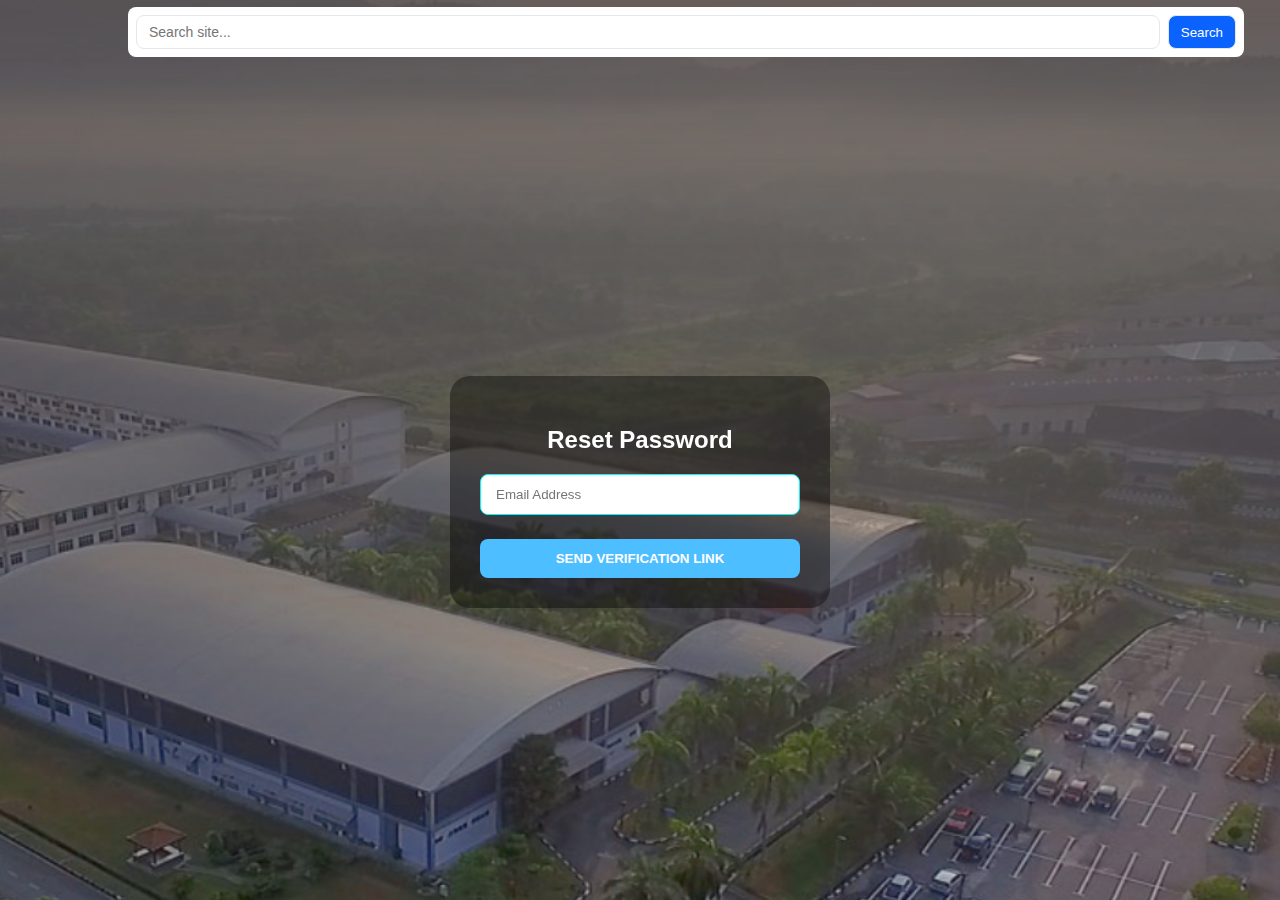
<file: PVBS/staffs/forgot.html>
<!DOCTYPE html>
<html lang="en">
<head>
  <meta charset="UTF-8" />
  <meta name="viewport" content="width=device-width, initial-scale=1.0"/>
  <title>Reset Password</title>
  <link rel="stylesheet" href="register.css" />

</head>
<body>
  <!-- Global search bar (inserted) -->
  <header class="topbar" role="banner">
    <div class="search-wrap">
      <input id="globalSearch" class="search-input" type="search" placeholder="Search site..." aria-label="Search">
      <button class="search-btn" type="button" onclick="globalSearch()" aria-label="Search">Search</button>
    </div>
  </header>
  <style>
    .topbar{position:fixed;left:110px;right:0;top:0;height:64px;display:flex;align-items:center;padding:0 18px;background:transparent;backdrop-filter:none;z-index:999}
    .search-wrap{max-width:1100px;width:100%;display:flex;gap:8px;background:#ffffff;padding:8px;border-radius:8px}
    .search-input{flex:1;padding:8px 12px;border:1px solid #e5e7eb;border-radius:8px;font-size:14px;background:#fff}
    .search-btn{padding:8px 12px;border-radius:8px;border:1px solid #e5e7eb;background:#0b63ff;color:#fff;cursor:pointer}
    .login-container{margin-top:84px}
  </style>
  <script>
    function globalSearch(){
      const q=document.getElementById('globalSearch').value.trim();
      if(!q) return;
      const found = document.querySelectorAll('body *:not(script):not(style)');
      for(const el of found){
        if(el.textContent && el.textContent.toLowerCase().includes(q.toLowerCase())){
          el.scrollIntoView({behavior:'smooth',block:'center'});
          el.style.outline='3px solid #ffea00';
          setTimeout(()=>el.style.outline='',3000);
          return;
        }
      }
      alert('No results on this page.');
    }
  </script>
  <div class="login-container">
    <div class="login-box">
      <h2>Reset Password</h2>

      <form id="login-form">
         <input type="text" placeholder="Email Address" required />
       
        <button type="submit">SEND VERIFICATION LINK</button>
</file>
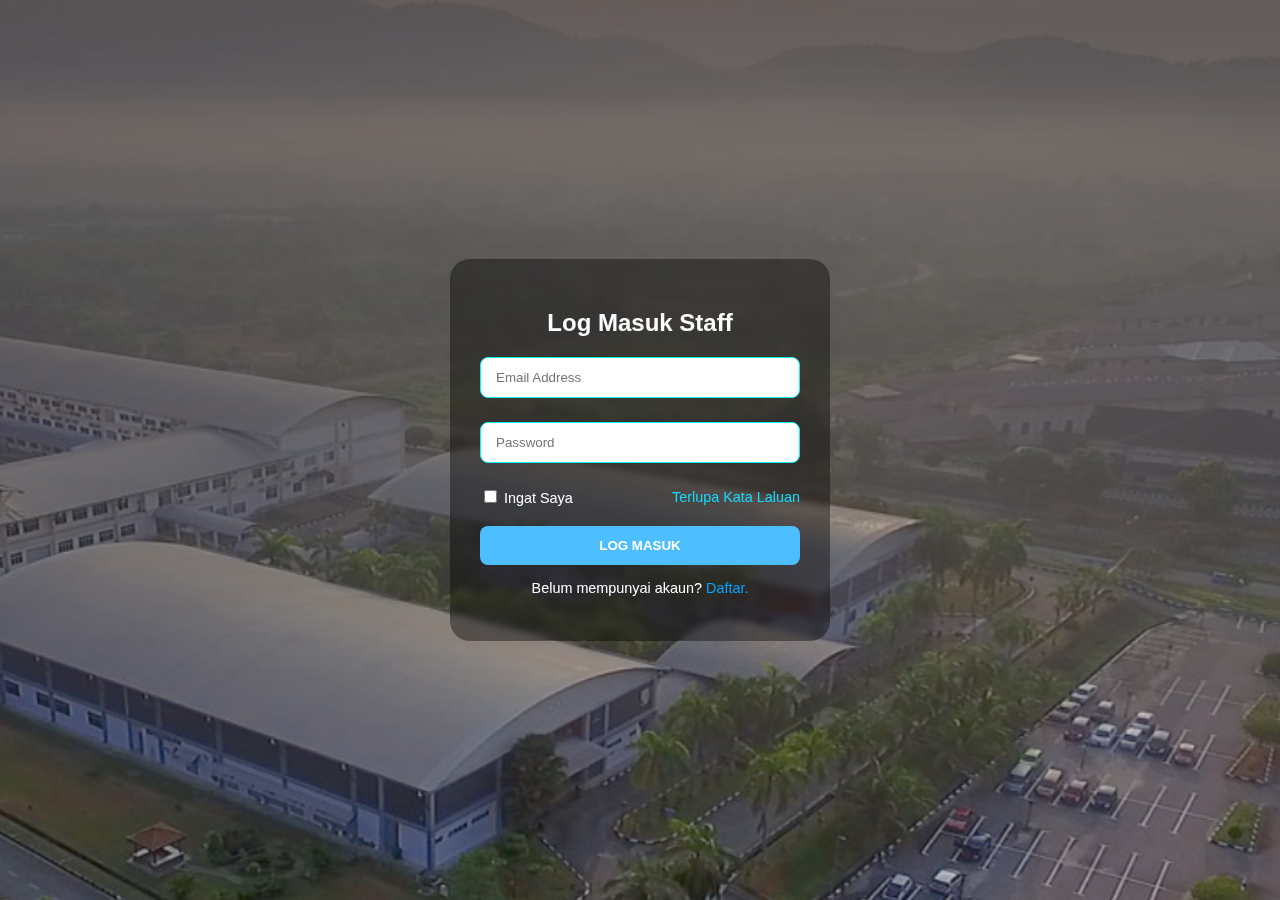
<file: PVBS/staffs/formstaff.html>
<!DOCTYPE html>
<html lang="en">
<head>
  <meta charset="UTF-8" />
  <meta name="viewport" content="width=device-width, initial-scale=1.0"/>
  <title>Log Masuk</title>
  <link rel="stylesheet" href="formstaff.css" />
</head>
<body>

  </header>
  <style>
  .topbar{position:fixed;left:110px;right:0;top:0;height:64px;display:flex;align-items:center;padding:0 18px;background:transparent;backdrop-filter:none;z-index:999}
  .search-wrap{max-width:1100px;width:100%;display:flex;gap:8px;background:#ffffff;padding:8px;border-radius:8px}
  .search-input{flex:1;padding:8px 12px;border:1px solid #e5e7eb;border-radius:8px;font-size:14px;background:#fff}
    .search-btn{padding:8px 12px;border-radius:8px;border:1px solid #e5e7eb;background:#0b63ff;color:#fff;cursor:pointer}
    .kotak,.content,main{margin-top:84px}
    @media(max-width:800px){.topbar{left:0} .kotak,.content,main{margin-left:0}}
  </style>
  <script>
    function globalSearch(){
      const q=document.getElementById('globalSearch').value.trim();
      if(!q) return;
      const found = document.querySelectorAll('body *:not(script):not(style)');
      for(const el of found){
        if(el.textContent && el.textContent.toLowerCase().includes(q.toLowerCase())){
          el.scrollIntoView({behavior:'smooth',block:'center'});
          el.style.outline='3px solid #ffea00';
          setTimeout(()=>el.style.outline='',3000);
          return;
        }
      }
      alert('No results on this page.');
    }
  </script>
  <div class="login-container">
    <div class="login-box">
      <h2>Log Masuk Staff</h2>
      

       <form id="login-form" action="pages/dashboard.html" method="GET">
        <input type="text" placeholder="Email Address" required />
        <input type="password" placeholder="Password" required />

        <div class="options">
          <label>
            <input type="checkbox" />
            Ingat Saya
          </label>
          <a href="#">Terlupa Kata Laluan</a>
        </div>

        <button type="submit">LOG MASUK</button>

        <p class="signup-text">
          Belum mempunyai akaun? <a href="register.html">Daftar. </a>
        </p>
      </form>
    </div>
  </div>
</body>
</html>
</file>
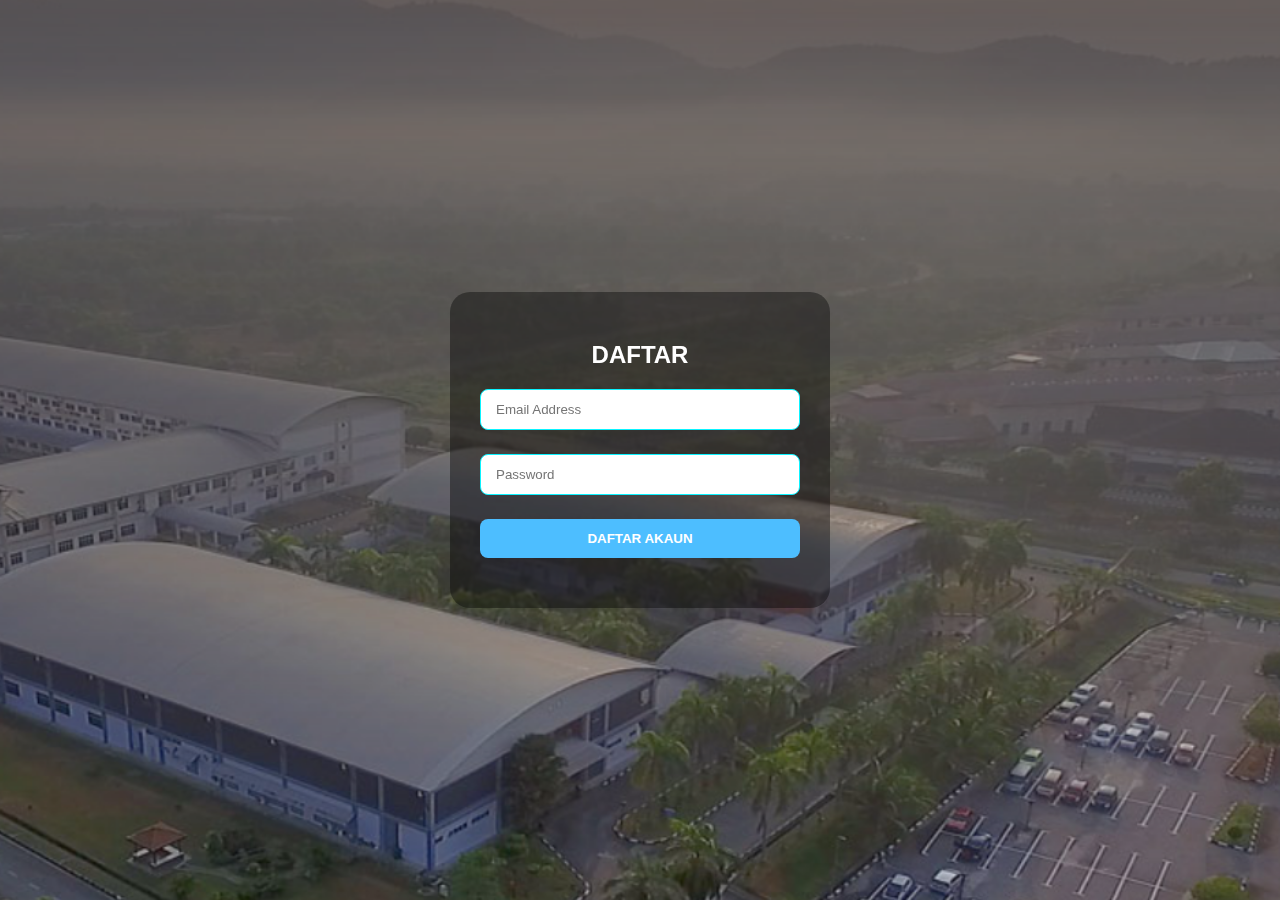
<file: PVBS/staffs/register.html>
<!DOCTYPE html>
<html lang="en">
<head>
  <meta charset="UTF-8" />
  <meta name="viewport" content="width=device-width, initial-scale=1.0"/>
  <title>Daftar Akaun</title>
  <link rel="stylesheet" href="register.css" />
</head>
<body>
  <div class="login-container">
    <div class="login-box">
      <h2>DAFTAR</h2>

      <form id="login-form">
        <input type="text" placeholder="Email Address" required />
        <input type="password" placeholder="Password" required />

        <div class="options">
          
    
        <button type="submit">DAFTAR AKAUN</button>

       
      </form>
    </div>
  </div>
</body>
</html>
</file>
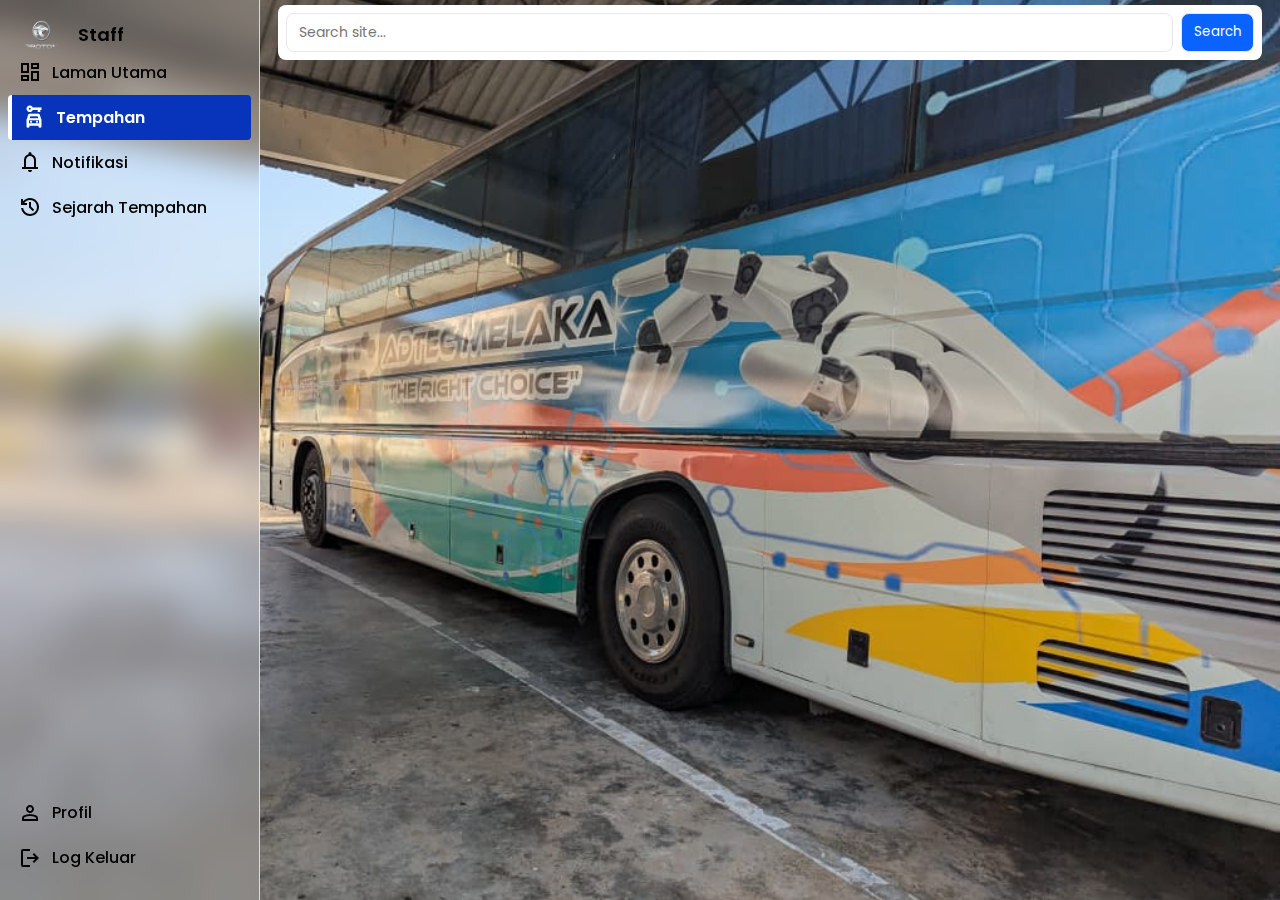
<file: PVBS/staffs/pages/booking.html>
<!DOCTYPE html>
<html lang="en">
<head>
  <meta charset="UTF-8" />
  <meta name="viewport" content="width=device-width, initial-scale=1.0"/>
  <title>Tempahan</title>
  <link rel="stylesheet" href="https://fonts.googleapis.com/css2?family=Material+Symbols+Outlined" />
  <link rel="stylesheet" href="notification.css" />
</head>
<body>
  <!-- Global search bar (inserted) -->
  <header class="topbar" role="banner">
    <div class="search-wrap">
      <input id="globalSearch" class="search-input" type="search" placeholder="Search site..." aria-label="Search">
      <button class="search-btn" type="button" onclick="globalSearch()" aria-label="Search">Search</button>
    </div>
  </header>
  <style>
    .topbar{position:fixed;left:260px;right:0;top:0;height:64px;display:flex;align-items:center;padding:0 18px;background:transparent;backdrop-filter:none;z-index:999}
    .search-wrap{max-width:1100px;width:100%;display:flex;gap:8px;background:#ffffff;padding:8px;border-radius:8px}
    .search-input{flex:1;padding:8px 12px;border:1px solid #e5e7eb;border-radius:8px;font-size:14px;background:#fff}
    .search-btn{padding:8px 12px;border-radius:8px;border:1px solid #e5e7eb;background:#0b63ff;color:#fff;cursor:pointer}
    .kotak,.content,main{margin-top:84px}
    .kotak, main, .content { margin-left: 260px; }
    @media(max-width:800px){.topbar{left:0} .kotak,.content,main{margin-left:0}}
  </style>
  <script>
    function globalSearch(){
      const q=document.getElementById('globalSearch').value.trim();
      if(!q) return;
      const found = document.querySelectorAll('body *:not(script):not(style)');
      for(const el of found){
        if(el.textContent && el.textContent.toLowerCase().includes(q.toLowerCase())){
          el.scrollIntoView({behavior:'smooth',block:'center'});
          el.style.outline='3px solid #ffea00';
          setTimeout(()=>el.style.outline='',3000);
          return;
        }
      }
      alert('No results on this page.');
    }
  </script>
  <aside class="sidebar">
    <div class="logo">
  <img src="/PVBS/IMG/PROTON.png" alt="logo">
     <h2>Staff</h2>
    </div>
 <ul class="links main-links">
      <li>
        <span class="material-symbols-outlined">dashboard</span>
  <a href="/staffs/pages/dashboard.html">Laman Utama</a> <!-- changed to staff local page -->
      </li>
      <li class="active">
       <span class="material-symbols-outlined"> car_rental </span>
  <a href="/staffs/pages/booking.html">Tempahan</a> <!-- staff Booking.html -->
      </li>
      <li>
        <span class="material-symbols-outlined">notifications</span>
        <a href="/staffs/pages/notification.html">Notifikasi</a> <!-- staff notification.html -->
      </li>
       <li>
      <span class="material-symbols-outlined">history</span>
        <a href="/staffs/pages/history.html">Sejarah Tempahan</a> <!-- staff vehicle.html -->
      </li>
    </ul>

    <ul class="links bottom-links">
      <li>
        <span class="material-symbols-outlined">person</span>
        <a href="/staffs/pages/profile.html">Profil</a> <!-- staff profile -->
      </li>
      <li class="logout-link">
        <span class="material-symbols-outlined">logout</span>
        <a href="/staffs/pages/logout.html">Log Keluar</a>
      </li>
    </ul>
  </aside>
</body>
</html>
</file>
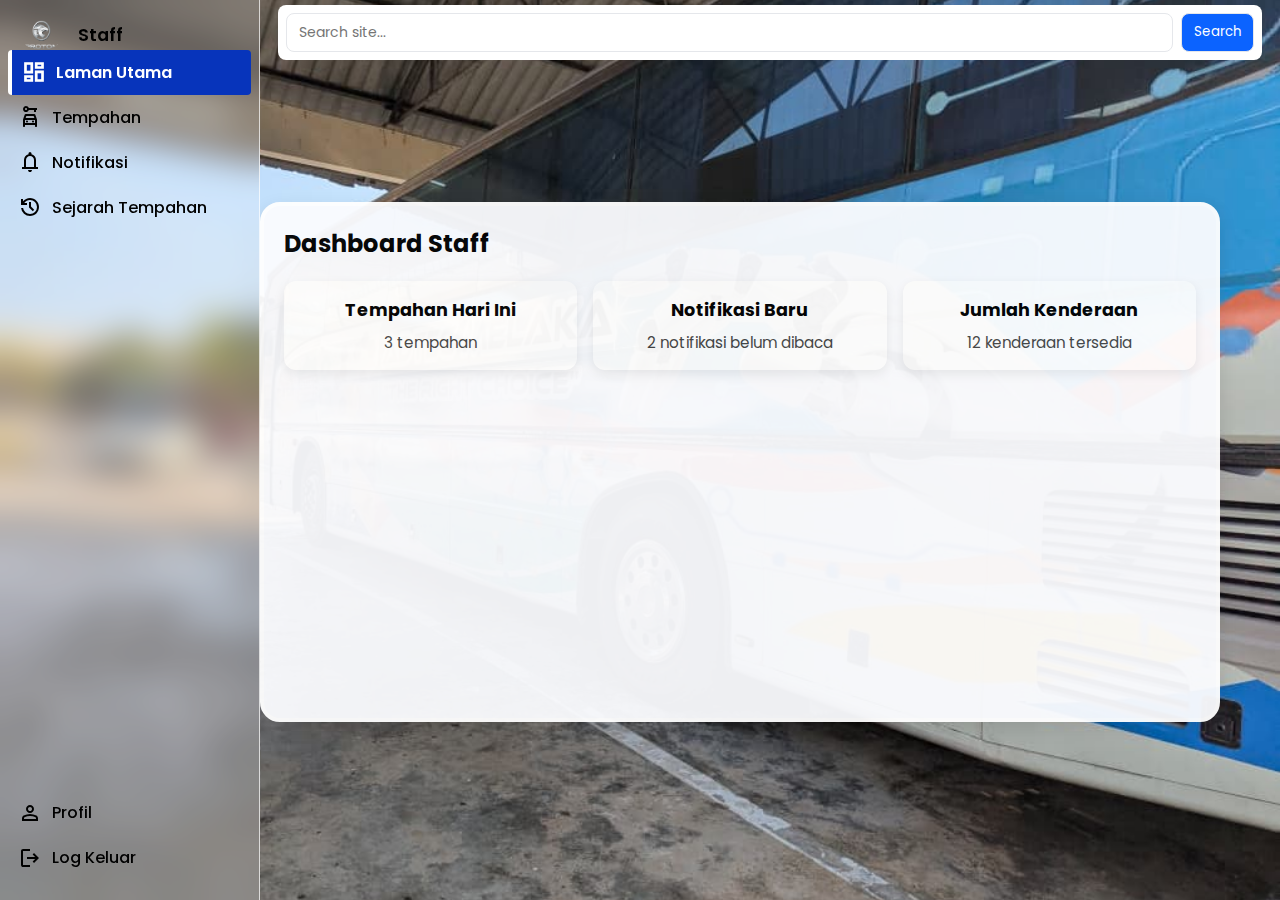
<file: PVBS/staffs/pages/dashboard.html>
<!DOCTYPE html>
<html lang="en">
<head>
  <meta charset="UTF-8" />
  <meta name="viewport" content="width=device-width, initial-scale=1.0"/>
  <title>Dashboard Staff</title>
  <link rel="stylesheet" href="https://fonts.googleapis.com/css2?family=Material+Symbols+Outlined" />
  <style>
    @import url("https://fonts.googleapis.com/css2?family=Poppins:wght@400;500;600&display=swap");

    * {
      margin: 0;
      padding: 0;
      box-sizing: border-box;
      font-family: "Poppins", sans-serif;
    }

    body {
      height: 100vh;
      width: 100%;
  background-image: url('/PVBS/IMG/Bas4.jpg');
      background-position: center;
      background-size: cover;
      display: flex;
      justify-content: flex-end;
      align-items: center;
    }

    /* Sidebar */
    .sidebar {
      position: fixed;
      top: 0; left: 0;
      width: 260px; /* fixed full width */
      height: 100%;
      background: rgba(255, 255, 255, 0.2);
      backdrop-filter: blur(17px);
      border-right: 1px solid rgba(255, 255, 255, 0.7);
      transition: width 0.3s ease;
      display: flex;
      flex-direction: column;
      padding: 20px 0;
      z-index: 20;
    }
    /* disable hover collapse: keep sidebar fixed */
    .sidebar:hover { width: 260px; }

    .logo {
      display: flex;
      align-items: center;
      padding: 0 20px;
      color: #000;
    }
    .logo img { width: 43px; border-radius: 50%; }
    .logo h2 { margin-left: 15px; font-size: 1.1rem; font-weight: 600; display: none; }
    .sidebar:hover .logo h2 { display: block; }

    .links { list-style: none; padding: 0 8px; }
    .links li {
      display: flex; align-items: center;
      border-radius: 4px; padding: 10px;
      transition: background 0.3s;
    }
    .links li:hover { background: rgba(0,0,0,0.05); cursor: pointer; }
    .links li span { font-size: 24px; color: #000; margin-right: 10px; }
    .links li a {
      text-decoration: none; color: #000;
      font-weight: 500; white-space: nowrap;
      display: block; /* always show link text */
    }

    .links li.active {
      background: #0734bb;
      border-left: 4px solid #fff;
    }
    .links li.active a,
    .links li.active span { color: #fff; font-weight: 600; }

    .bottom-links { margin-top: auto; }

    /* Content Box */
    .kotak {
      max-width: 1200px;
      width: calc(100% - 320px);
      min-height: 520px;
      background: #fbfcff;
      border: 4px solid #fff;
      border-radius: 20px;
      box-shadow: 0 6px 18px rgba(0,0,0,.1);
      padding: 20px;
      margin: 60px auto;
      opacity: 0.95;
    }

    .kotak h2 { margin-bottom: 15px; }
    .cards {
      display: grid;
      grid-template-columns: repeat(auto-fit, minmax(220px, 1fr));
      gap: 16px;
      margin-top: 20px;
    }
    .card {
      background: #fff;
      border-radius: 12px;
      padding: 16px;
      box-shadow: 0 4px 12px rgba(0,0,0,0.08);
      text-align: center;
    }
    .card h3 { font-size: 1.1rem; margin-bottom: 8px; }
    .card p { font-size: 0.95rem; color: #444; }
  </style>
</head>
<body>
  <!-- Global search bar (inserted) -->
  <header class="topbar" role="banner">
    <div class="search-wrap">
      <input id="globalSearch" class="search-input" type="search" placeholder="Search site..." aria-label="Search">
      <button class="search-btn" type="button" onclick="globalSearch()" aria-label="Search">Search</button>
    </div>
  </header>
  <style>
    .topbar{position:fixed;left:260px;right:0;top:0;height:64px;display:flex;align-items:center;padding:0 18px;background:transparent;backdrop-filter:none;z-index:999}
    .search-wrap{max-width:1100px;width:100%;display:flex;gap:8px;background:#ffffff;padding:8px;border-radius:8px}
    .search-input{flex:1;padding:8px 12px;border:1px solid #e5e7eb;border-radius:8px;font-size:14px;background:#fff}
    .search-btn{padding:8px 12px;border-radius:8px;border:1px solid #e5e7eb;background:#0b63ff;color:#fff;cursor:pointer}
  .kotak,.content,main{margin-top:84px}
  /* ensure main content sits to the right of the fixed sidebar */
  .kotak, main, .content { margin-left: 260px; }
    @media(max-width:800px){.topbar{left:0} .kotak,.content,main{margin-left:0}}
  </style>
  <script>
    function globalSearch(){
      const q=document.getElementById('globalSearch').value.trim();
      if(!q) return;
      const found = document.querySelectorAll('body *:not(script):not(style)');
      for(const el of found){
        if(el.textContent && el.textContent.toLowerCase().includes(q.toLowerCase())){
          el.scrollIntoView({behavior:'smooth',block:'center'});
          el.style.outline='3px solid #ffea00';
          setTimeout(()=>el.style.outline='',3000);
          return;
        }
      }
      alert('No results on this page.');
    }
  </script>

  <!-- Sidebar -->
  <aside class="sidebar">
    <div class="logo">
  <img src="/PVBS/IMG/PROTON.png" alt="logo">
      <h2>Staff</h2>
    </div>

    <ul class="links main-links">
      <li class="active"><span class="material-symbols-outlined">dashboard</span><a href="dashboard.html">Laman Utama</a></li>
      <li><span class="material-symbols-outlined">car_rental</span><a href="booking.html">Tempahan</a></li>
      <li><span class="material-symbols-outlined">notifications</span><a href="notification.html">Notifikasi</a></li>
      <li><span class="material-symbols-outlined">history</span><a href="history.html">Sejarah Tempahan</a></li>
    </ul>

    <ul class="links bottom-links">
      <li><span class="material-symbols-outlined">person</span><a href="profile.html">Profil</a></li>
      <li class="logout-link"><span class="material-symbols-outlined">logout</span><a href="logout.html">Log Keluar</a></li>
    </ul>
  </aside>

  <!-- Content -->
  <div class="kotak">
    <h2>Dashboard Staff</h2>
    <div class="cards">
      <div class="card">
        <h3>Tempahan Hari Ini</h3>
        <p>3 tempahan</p>
      </div>
      <div class="card">
        <h3>Notifikasi Baru</h3>
        <p>2 notifikasi belum dibaca</p>
      </div>
      <div class="card">
        <h3>Jumlah Kenderaan</h3>
        <p>12 kenderaan tersedia</p>
      </div>
    </div>
  </div>

</body>
</html>
</file>
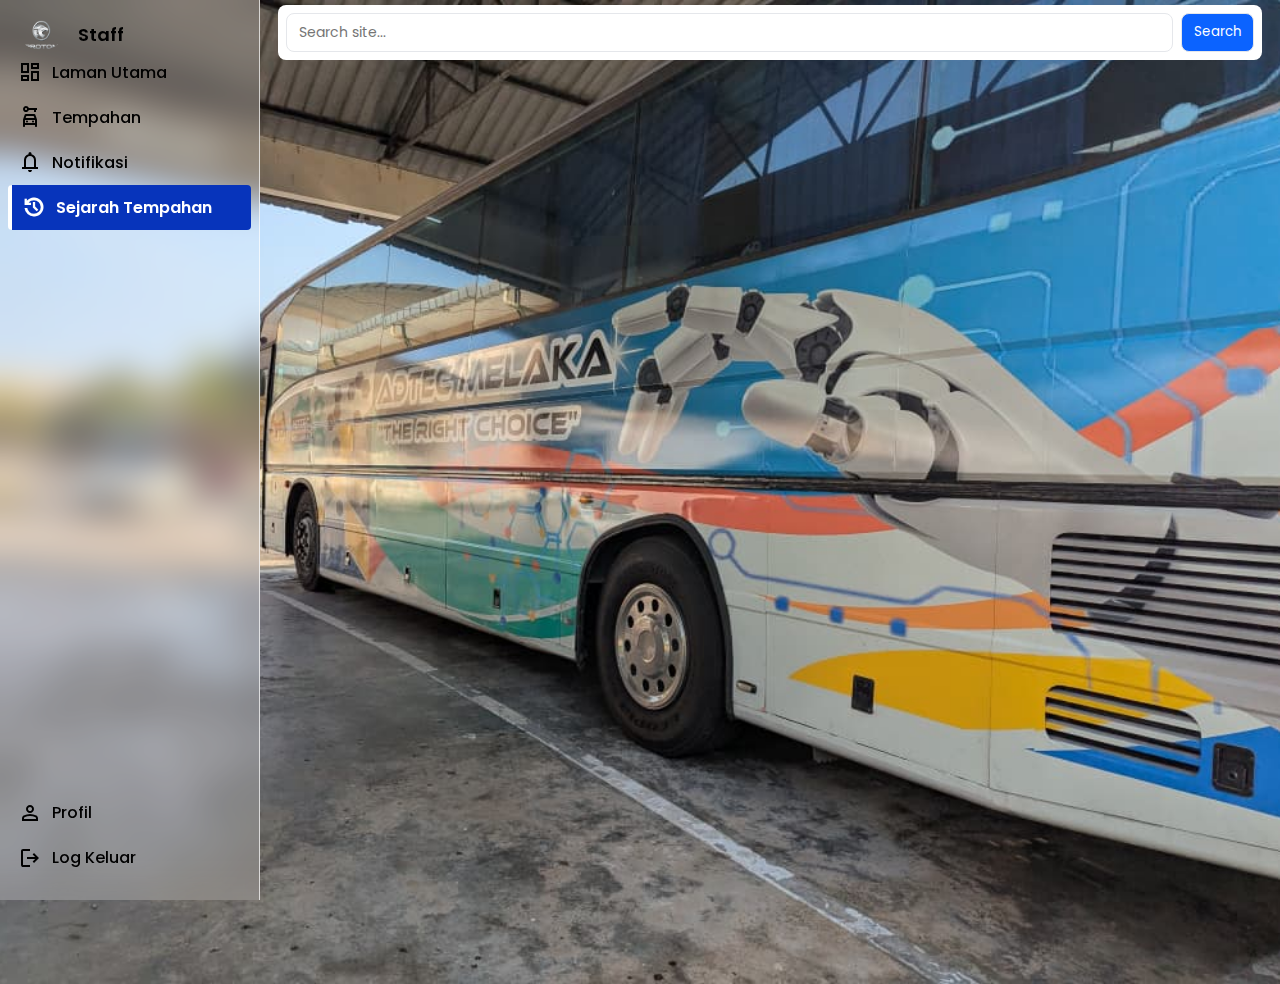
<file: PVBS/staffs/pages/history.html>
<!DOCTYPE html>
<html lang="en">
<head>
  <meta charset="utf-8" />
  <meta name="viewport" content="width=device-width,initial-scale=1" />
  <title>Sejarah Tempahan</title>

  <!-- Material Symbols for the icons -->
  <link rel="stylesheet" href="https://fonts.googleapis.com/css2?family=Material+Symbols+Outlined" />

  <style>
@import url("https://fonts.googleapis.com/css2?family=Poppins:wght@400;500;600&display=swap");

* {
  margin: 0;
  padding: 0;
  box-sizing: border-box;
  font-family: "Poppins", sans-serif;
}

body {
  height: 100vh;
  width: 100%;
  background-image: url('/PVBS/IMG/Bas4.jpg');
  background-position: center;
  background-size: cover;
  background-repeat: no-repeat;
}

.sidebar {
  position: fixed;
  top: 0;
  left: 0;
  width: 260px;
  height: 100%;
  background: rgba(255, 255, 255, 0.2);
  backdrop-filter: blur(17px);
  border-right: 1px solid rgba(255, 255, 255, 0.7);
  transition: width 0.3s ease;
  display: flex;
  flex-direction: column;
  justify-content: flex-start;
  padding: 20px 0;
}

/* Disable collapsed behavior: keep full width even if collapsed */
.sidebar.collapsed { width: 260px; }

.logo {
  display: flex;
  align-items: center;
  padding: 0 20px;
  color: #000;
}

.logo img {
  width: 43px;
  border-radius: 50%;
}

.logo h2 {
  font-size: 1.15rem;
  font-weight: 600;
  margin-left: 15px;
}

/* Don't hide logo text when (previously) collapsed */
.sidebar.collapsed .logo h2 { display: block; }

/* Toggle button */
.toggle-btn {
  background: none;
  border: none;
  cursor: pointer;
  padding: 10px 20px;
  font-size: 20px;
  text-align: left;
  color: #000;
}

.links {
  list-style: none;
  padding: 0 8px;
}

.links li {
  display: flex;
  align-items: center;
  border-radius: 4px;
  transition: background 0.3s;
  padding: 10px;
}

.links li:hover {
  cursor: pointer;
  background: rgba(255,255,255,0.12);
}

.links li span {
  padding-right: 10px;
  font-size: 24px;
  color: #000;
}

.links li a {
  color: #000;
  text-decoration: none;
  font-weight: 500;
  white-space: nowrap;
}

/* Ensure links are always visible */
.sidebar.collapsed .links li a { color: #000; width: auto; overflow: visible; white-space: nowrap; }

/* Hover (biar simple) */
.links li:hover {
  cursor: pointer;
  background: rgba(0,0,0,0.05); /* kelabu lembut bila hover */
}

/* Active (selected) */
.links li.active {
  background: #0734bb !important;      /* Dark blue background */
  border-left: 4px solid #ffffff;
}

.links li.active a,
.links li.active span {
  color: #fff !important;              /* White text/icon for contrast */
  font-weight: 600;
}


.bottom-links {
  margin-top: auto;
}


  </style>
</head>
<body>
  <!-- Global search bar (inserted) -->
  <header class="topbar" role="banner">
    <div class="search-wrap">
      <input id="globalSearch" class="search-input" type="search" placeholder="Search site..." aria-label="Search">
      <button class="search-btn" type="button" onclick="globalSearch()" aria-label="Search">Search</button>
    </div>
  </header>
  <style>
    .topbar{position:fixed;left:260px;right:0;top:0;height:64px;display:flex;align-items:center;padding:0 18px;background:transparent;backdrop-filter:none;z-index:999}
    .search-wrap{max-width:1100px;width:100%;display:flex;gap:8px;background:#ffffff;padding:8px;border-radius:8px}
    .search-input{flex:1;padding:8px 12px;border:1px solid #e5e7eb;border-radius:8px;font-size:14px;background:#fff}
    .search-btn{padding:8px 12px;border-radius:8px;border:1px solid #e5e7eb;background:#0b63ff;color:#fff;cursor:pointer}
    .kotak,.content,main{margin-top:84px}
    .kotak, main, .content { margin-left: 260px; }
    @media(max-width:800px){.topbar{left:0} .kotak,.content,main{margin-left:0}}
  </style>
  <script>
    function globalSearch(){
      const q=document.getElementById('globalSearch').value.trim();
      if(!q) return;
      const found = document.querySelectorAll('body *:not(script):not(style)');
      for(const el of found){
        if(el.textContent && el.textContent.toLowerCase().includes(q.toLowerCase())){
          el.scrollIntoView({behavior:'smooth',block:'center'});
          el.style.outline='3px solid #ffea00';
          setTimeout(()=>el.style.outline('',3000));
          return;
        }
      }
      alert('No results on this page.');
    }
  </script>
  <aside class="sidebar">
    <div class="logo">
  <img src="/PVBS/IMG/PROTON.png" alt="logo" />
      <h2>Staff</h2>
    </div>

    <!-- fixed: properly nested list -->
    <ul class="links main-links">
      <li>
        <span class="material-symbols-outlined">dashboard</span>
  <a href="/staffs/pages/dashboard.html">Laman Utama</a> <!-- changed to staff local page -->
      </li>
      <li>
      <span class="material-symbols-outlined"> car_rental </span>
  <a href="booking.html">Tempahan</a> <!-- staff Booking.html -->
      </li>
      <li>
        <span class="material-symbols-outlined">notifications</span>
        <a href="/staffs/pages/notification.html">Notifikasi</a> <!-- staff notification.html -->
      </li>
      <li class="active">
       <span class="material-symbols-outlined">history</span>
        <a href="/staffs/pages/history.html">Sejarah Tempahan</a> <!-- staff vehicle.html -->
      </li>
    </ul>

    <ul class="links bottom-links">
      <li>
        <span class="material-symbols-outlined">person</span>
        <a href="/staffs/pages/profile.html">Profil</a> <!-- staff profile -->
      </li>
      <li class="logout-link">
        <span class="material-symbols-outlined">logout</span>
        <a href="/staffs/pages/logout.html">Log Keluar</a>
      </li>
    </ul>

  </aside>

  <!-- Logout confirmation modal -->
  <div id="logoutModal" class="modal" aria-hidden="true">
    <div class="modal-backdrop" tabindex="-1"></div>
    <div class="modal-panel" role="dialog" aria-modal="true" aria-labelledby="logoutTitle">
      <h3 id="logoutTitle">Sahkan Log Keluar</h3>
      <p>Adakah anda pasti mahu log keluar?</p>
      <div class="modal-actions">
        <button id="confirmLogout" class="btn primary">Ya, Log Keluar</button>
        <button id="cancelLogout" class="btn">Tidak</button>
      </div>
    </div>
  </div>

  <style>
    /* logout modal styles (kept local so no other files need editing) */
    .modal { display: none; position: fixed; inset: 0; z-index: 9999; align-items: center; justify-content: center; }
    .modal[aria-hidden="false"] { display: flex; }
    .modal-backdrop { position: absolute; inset: 0; background: rgba(0,0,0,0.45); }
    .modal-panel { position: relative; background: #fff; border-radius: 10px; padding: 18px 20px; box-shadow: 0 8px 30px rgba(0,0,0,0.15); max-width: 360px; width: 90%; z-index: 1; text-align: center; }
    .modal-panel h3 { margin: 0 0 8px; font-size: 1.05rem; }
    .modal-panel p { margin: 0 0 12px; color: #444; }
    .modal-actions { display: flex; gap: 10px; justify-content: center; margin-top: 8px; }
    .btn { padding: 8px 14px; border-radius: 8px; border: 1px solid #ccc; background: #f5f5f5; cursor: pointer; }
    .btn.primary { background: #0c48fe; color: #fff; border-color: #0c48fe; }
  </style>

  <script>
    (function(){
      const logoutLink = document.querySelector('.logout-link a');
      if (!logoutLink) return;

      const modal = document.getElementById('logoutModal');
      const confirmBtn = document.getElementById('confirmLogout');
      const cancelBtn = document.getElementById('cancelLogout');
      const backdrop = modal.querySelector('.modal-backdrop');

      function openModal(href){
        modal.dataset.href = href || '';
        modal.setAttribute('aria-hidden','false');
        // focus confirm for keyboard users
        confirmBtn.focus();
      }

      function closeModal(){
        modal.setAttribute('aria-hidden','true');
        delete modal.dataset.href;
        logoutLink.focus();
      }

      logoutLink.addEventListener('click', function(e){
        e.preventDefault();
        openModal(this.getAttribute('href'));
      });

      confirmBtn.addEventListener('click', function(){
        const href = modal.dataset.href || logoutLink.getAttribute('href');
        if (href) {
          // clear client-side session if needed
          try { localStorage.clear(); sessionStorage.clear(); } catch(e){}
          window.location.href = href;
        } else closeModal();
      });

      cancelBtn.addEventListener('click', closeModal);
      backdrop.addEventListener('click', closeModal);
      document.addEventListener('keydown', function(e){
        if (e.key === 'Escape') closeModal();
      });
    })();
  </script>

  <main class="content" style="margin-left:260px; padding:20px;">
    <!-- page content -->
  </main>
</body>
</html>
</file>
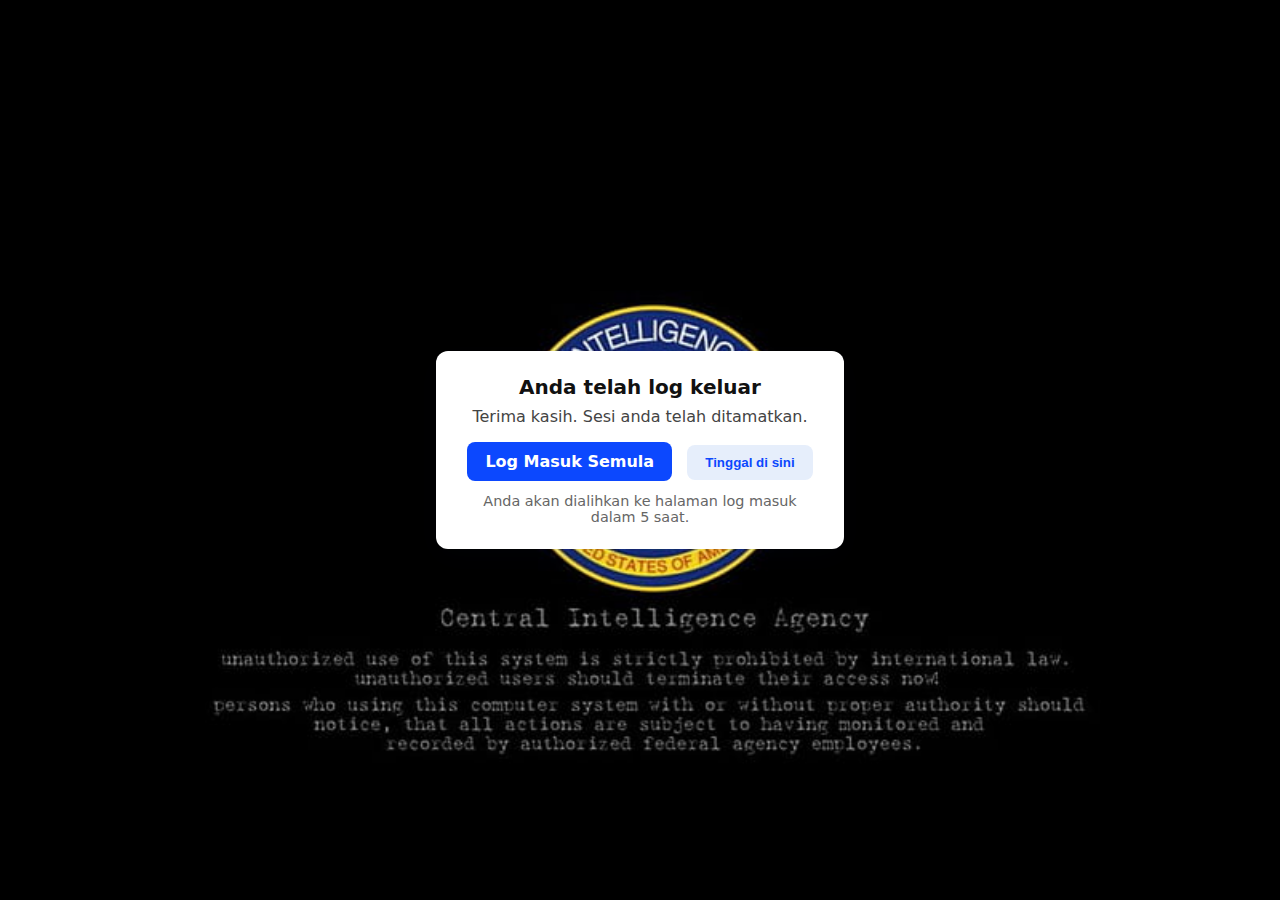
<file: PVBS/staffs/pages/logout.html>
<!DOCTYPE html>
<html lang="ms">
<head>
  <meta charset="utf-8" />
  <meta name="viewport" content="width=device-width,initial-scale=1" />
  <title>Log Keluar</title>
  <style>
    :root{--primary:#0c48fe;--bg:#f6f8fb}
    body{
      margin:0;
      min-height:100vh;
      display:flex;
      align-items:center;
      justify-content:center;
      background-color:var(--bg); /* fallback color */
      font-family:Inter, system-ui, -apple-system, "Segoe UI", Roboto, "Helvetica Neue", Arial;

  /* background image (relative path from this file to Final Projek/IMG/) */
  background-image: url('/PVBS/IMG/WARNING.jpg'); /* <-- replace with actual file name */
      background-position: center;
      background-size: cover;    /* use 'contain' if you want the whole image visible */
      background-repeat: no-repeat;
      background-attachment: fixed; /* optional: keeps image fixed while scrolling */
    }

    .card{
      width:360px;
      padding:24px;
      background:#fff;
      border-radius:12px;
      box-shadow:0 8px 30px rgba(3,33,84,0.06);
      text-align:center;
    }
    .card h1{margin:0 0 8px;font-size:1.25rem;color:#111}
    .card p{margin:0 0 16px;color:#444}
    .btn{
      display:inline-block;
      padding:10px 18px;
      background:var(--primary);
      color:#fff;
      border-radius:8px;
      text-decoration:none;
      font-weight:600;
      border:none;
      cursor:pointer;
    }
    .btn.ghost{background:#e6eefb;color:var(--primary);margin-left:10px}
    .small{font-size:.9rem;color:#666;margin-top:12px}
  </style>
</head>
<body>
  <div class="card" role="status" aria-live="polite">
    <h1>Anda telah log keluar</h1>
    <p>Terima kasih. Sesi anda telah ditamatkan.</p>

    <div>
      <a id="loginBtn" class="btn" href="../../../../login/index.html">Log Masuk Semula</a>
      <button id="stayBtn" class="btn ghost" type="button">Tinggal di sini</button>
    </div>

    <div class="small">Anda akan dialihkan ke halaman log masuk dalam <span id="count">5</span> saat.</div>
  </div>

  <script>
    // clear client-side auth state
    try { localStorage.removeItem('loggedInUser'); sessionStorage.removeItem('authToken'); }
    catch(e){}

    // auto-redirect countdown
    (function(){
      var t = 5, el = document.getElementById('count');
      var iv = setInterval(function(){
        t--; el.textContent = t;
        if(t <= 0){ clearInterval(iv); window.location.href = '../../../../login/index.html'; }
      }, 1000);

      document.getElementById('stayBtn').addEventListener('click', function(){
        clearInterval(iv);
        document.querySelector('.small').textContent = 'Pengalihan dibatalkan.';
      });

      document.getElementById('loginBtn').addEventListener('click', function(){
        try { localStorage.clear(); sessionStorage.clear(); } catch(e){}
      });
    })();
  </script>
</body>
</html>
</file>
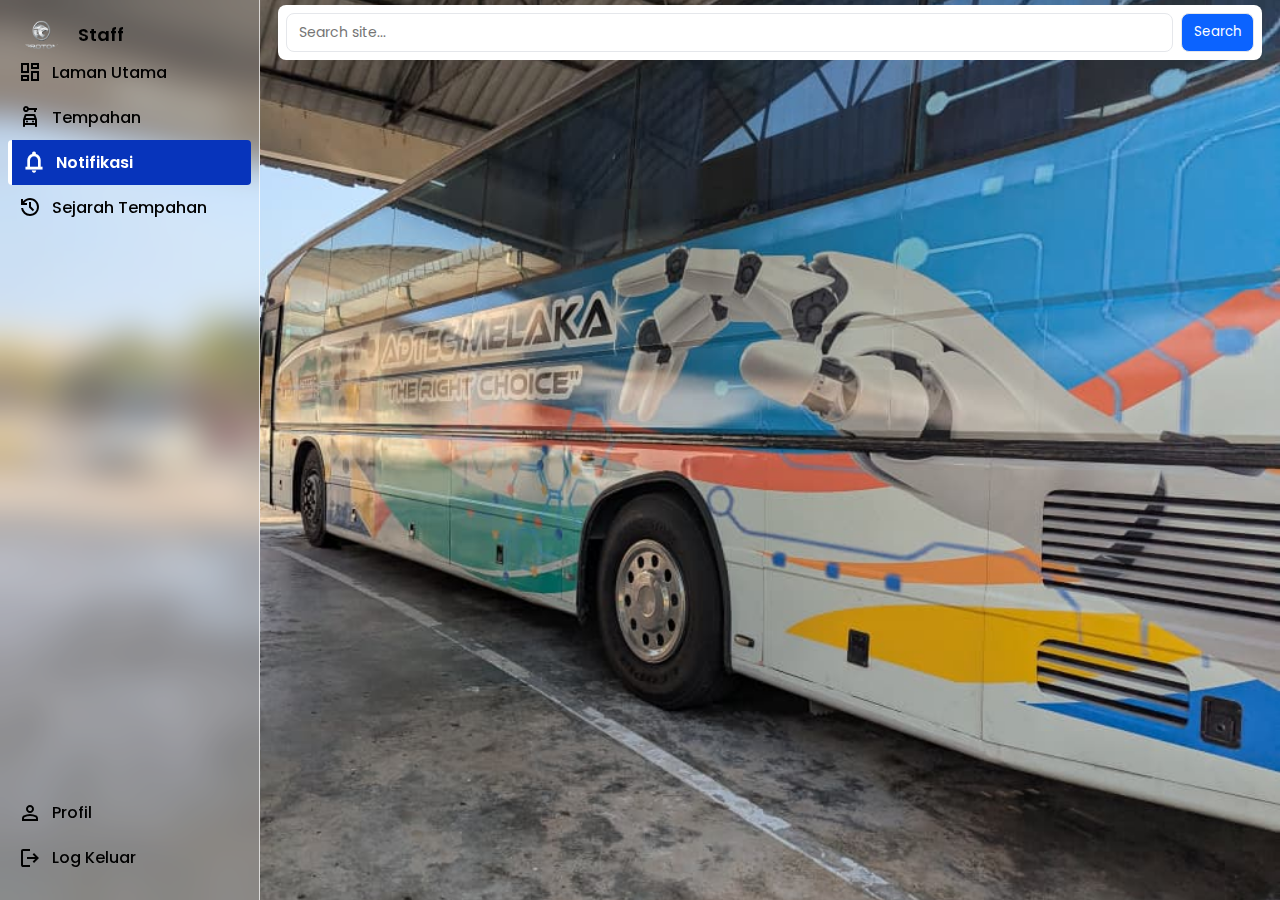
<file: PVBS/staffs/pages/notification.html>
<!DOCTYPE html>
<html lang="en">
<head>
  <meta charset="UTF-8" />
  <meta name="viewport" content="width=device-width, initial-scale=1.0"/>
  <title>Notifikasi</title>
  <link rel="stylesheet" href="https://fonts.googleapis.com/css2?family=Material+Symbols+Outlined" />
  <link rel="stylesheet" href="notification.css" />
</head>
<body>
  <!-- Global search bar (inserted) -->
  <header class="topbar" role="banner">
    <div class="search-wrap">
      <input id="globalSearch" class="search-input" type="search" placeholder="Search site..." aria-label="Search">
      <button class="search-btn" type="button" onclick="globalSearch()" aria-label="Search">Search</button>
    </div>
  </header>
  <style>
  .topbar{position:fixed;left:260px;right:0;top:0;height:64px;display:flex;align-items:center;padding:0 18px;background:transparent;backdrop-filter:none;z-index:999}
    .search-wrap{max-width:1100px;width:100%;display:flex;gap:8px;background:#ffffff;padding:8px;border-radius:8px}
    .search-input{flex:1;padding:8px 12px;border:1px solid #e5e7eb;border-radius:8px;font-size:14px;background:#fff}
    .search-btn{padding:8px 12px;border-radius:8px;border:1px solid #e5e7eb;background:#0b63ff;color:#fff;cursor:pointer}
    .kotak,.content,main{margin-top:84px}
    .kotak, main, .content { margin-left: 260px; }
    @media(max-width:800px){.topbar{left:0} .kotak,.content,main{margin-left:0}}
  </style>
  <script>
    function globalSearch(){
      const q=document.getElementById('globalSearch').value.trim();
      if(!q) return;
      const found = document.querySelectorAll('body *:not(script):not(style)');
      for(const el of found){
        if(el.textContent && el.textContent.toLowerCase().includes(q.toLowerCase())){
          el.scrollIntoView({behavior:'smooth',block:'center'});
          el.style.outline='3px solid #ffea00';
          setTimeout(()=>el.style.outline='',3000);
          return;
        }
      }
      alert('No results on this page.');
    }
  </script>
  <aside class="sidebar">
    <div class="logo">
  <img src="/PVBS/IMG/PROTON.png" alt="logo">
     <h2>Staff</h2>
    </div>

  <ul class="links main-links">
  <li>
    <span class="material-symbols-outlined">dashboard</span>
  <a href="/staffs/pages/dashboard.html">Laman Utama</a>
  </li>
    <li>
   <span class="material-symbols-outlined"> car_rental </span>
  <a href="/staffs/pages/booking.html">Tempahan</a>
    </li>
      <li class="active">
        <span class="material-symbols-outlined">notifications</span>
        <a href="/staffs/pages/notification.html">Notifikasi</a> <!-- staff notification.html -->
      </li>
       <li>
        <span class="material-symbols-outlined">history</span>
        <a href="/staffs/pages/history.html">Sejarah Tempahan</a> <!-- staff vehicle.html -->
      </li>
    </ul>

    <ul class="links bottom-links">
      <li>
        <span class="material-symbols-outlined">person</span>
        <a href="/staffs/pages/profile.html">Profil</a> <!-- staff profile -->
      </li>
      <li class="logout-link">
        <span class="material-symbols-outlined">logout</span>
        <a href="/staffs/pages/logout.html">Log Keluar</a>
      </li>
    </ul>
  </aside>
</body>
</html>
</file>
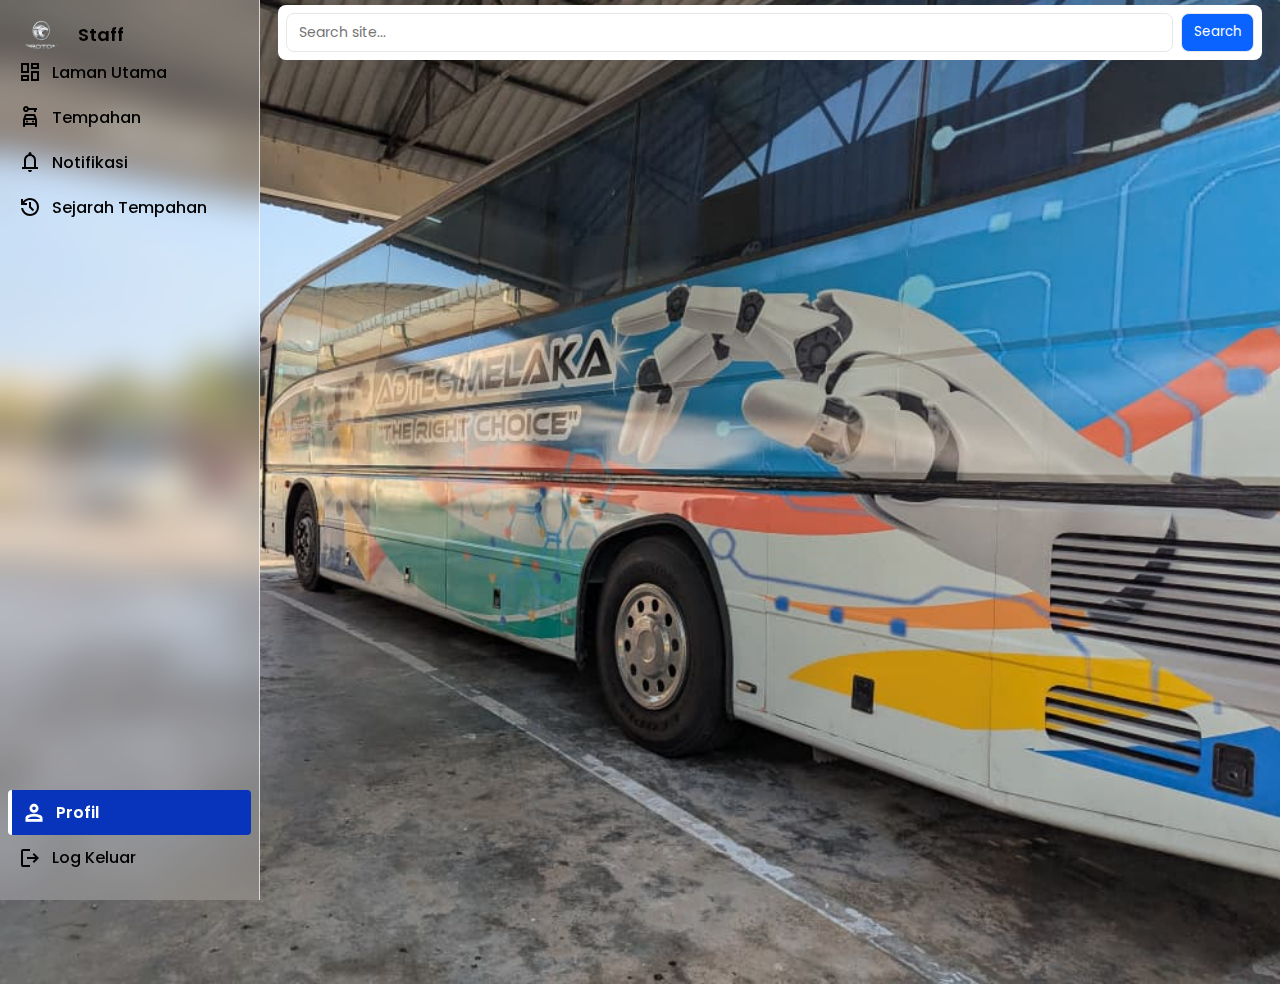
<file: PVBS/staffs/pages/profile.html>
<!DOCTYPE html>
<html lang="en">
<head>
  <meta charset="UTF-8" />
  <meta name="viewport" content="width=device-width, initial-scale=1.0"/>
  <title>Profil</title>
  <link rel="stylesheet" href="https://fonts.googleapis.com/css2?family=Material+Symbols+Outlined" />
  <link rel="preconnect" href="https://fonts.googleapis.com">
  <link rel="preconnect" href="https://fonts.gstatic.com" crossorigin>
  <link href="https://fonts.googleapis.com/css2?family=Poppins:wght@400;500;600&display=swap" rel="stylesheet">  <!-- added -->
  <script src="profile.js"></script>
</head>
<body>
  <!-- Global search bar (inserted) -->
  <header class="topbar" role="banner">
    <div class="search-wrap">
      <input id="globalSearch" class="search-input" type="search" placeholder="Search site..." aria-label="Search">
      <button class="search-btn" type="button" onclick="globalSearch()" aria-label="Search">Search</button>
    </div>
  </header>
  <style>
    .topbar{position:fixed;left:260px;right:0;top:0;height:64px;display:flex;align-items:center;padding:0 18px;background:transparent;backdrop-filter:none;z-index:999}
    .search-wrap{max-width:1100px;width:100%;display:flex;gap:8px;background:#ffffff;padding:8px;border-radius:8px}
    .search-input{flex:1;padding:8px 12px;border:1px solid #e5e7eb;border-radius:8px;font-size:14px;background:#fff}
    .search-btn{padding:8px 12px;border-radius:8px;border:1px solid #e5e7eb;background:#0b63ff;color:#fff;cursor:pointer}
    .profile-main{margin-top:84px}
  </style>
  <script>
    function globalSearch(){
      const q=document.getElementById('globalSearch').value.trim();
      if(!q) return;
      const found = document.querySelectorAll('body *:not(script):not(style)');
      for(const el of found){
        if(el.textContent && el.textContent.toLowerCase().includes(q.toLowerCase())){
          el.scrollIntoView({behavior:'smooth',block:'center'});
          el.style.outline='3px solid #ffea00';
          setTimeout(()=>el.style.outline='',3000);
          return;
        }
      }
      alert('No results on this page.');
    }
  </script>
  
  <style>
    .profile-main {
  margin-left: 260px; /* Adjust if your sidebar width is different */
  display: flex;
  justify-content: center;
  align-items: center;
  height: 100vh;
}
.profile-box {
  background: #fff;
  padding: 32px 28px;
  border-radius: 12px;
  box-shadow: 0 4px 24px rgba(0,0,0,0.08);
  width: 340px;
  display: flex;             /* <-- Correct */
  flex-direction: column;
  align-items: center;
}
.profile-box img {
  width: 90px;
  height: 90px;
  border-radius: 50%;
  object-fit: cover;
  margin-bottom: 18px;
  border: 3px solid #0c48fe;
}
.profile-box h2 {
  margin: 0 0 8px 0;
  color: #0c48fe;
  font-size: 1.5rem;
}
.profile-box p {
  margin: 4px 0 16px 0;
  color: #333;
  font-size: 1rem;
}
.profile-box button {
  width: 100%;
  padding: 10px;
  background: #0c48fe;
  color: #fff;
  border: none;
  border-radius: 6px;
  font-size: 16px;
  font-weight: 600;
  cursor: pointer;
  transition: background 0.2s;
}
.profile-box button:hover {
  background: #0734bb;
}

    * {
      margin: 0;
      padding: 0;
      box-sizing: border-box;
      font-family: "Poppins", sans-serif;
    }

    body {
      height: 100vh;
      width: 100%;
  background-image: url('/PVBS/IMG/Bas4.jpg');
      background-position: center;
      background-size: cover;
      background-repeat: no-repeat;
    }

    .sidebar {
      position: fixed;
      top: 0;
      left: 0;
      width: 260px;
      height: 100%;
      background: rgba(255, 255, 255, 0.2);
      backdrop-filter: blur(17px);
      border-right: 1px solid rgba(255, 255, 255, 0.7);
      transition: width 0.3s ease;
      display: flex;
      flex-direction: column;
      justify-content: flex-start;
      padding: 20px 0;
    }

    /* Kalau collapsed */
    .sidebar.collapsed {
      width: 110px;
    }

    .logo {
      display: flex;
      align-items: center;
      padding: 0 20px;
      color: #000;
    }

    .logo img {
      width: 43px;
      border-radius: 50%;
    }

    .logo h2 {
      font-size: 1.15rem;
      font-weight: 600;
      margin-left: 15px;
    }

    /* Kalau collapsed, sembunyikan text logo */
    .sidebar.collapsed .logo h2 {
      display: none;
    }

    /* Toggle button */
    .toggle-btn {
      background: none;
      border: none;
      cursor: pointer;
      padding: 10px 20px;
      font-size: 20px;
      text-align: left;
      color: #000;
    }

    .links {
      list-style: none;
      padding: 0 8px;
    }

    .links li {
      display: flex;
      align-items: center;
      border-radius: 4px;
      transition: background 0.3s;
      padding: 10px;
    }

    .links li:hover {
      cursor: pointer;
      background: #fff;
    }

    .links li span {
      padding-right: 10px;
      font-size: 24px;
      color: #000;
    }

    .links li a {
      color: #000;
      text-decoration: none;
      font-weight: 500;
      white-space: nowrap;
    }

    /* Kalau collapsed,*/
    .sidebar.collapsed .links li a {
      color: transparent;
      width: 40px;      /* or your icon width */
      overflow: hidden;
      white-space: nowrap;
      transition: color 0.2s, width 0.2s;
      pointer-events: auto; /* Ensure links are still clickable */
    }

    /* Hover (biar simple) */
    .links li:hover {
      cursor: pointer;
      background: rgba(0,0,0,0.05); /* kelabu lembut bila hover */
    }

    /* Active (selected) */
    .links li.active {
      background: #0734bb !important;      /* Dark blue background */
      border-left: 4px solid #ffffff;
    }

    .links li.active a,
    .links li.active span {
      color: #fff !important;              /* White text/icon for contrast */
      font-weight: 600;
    }


    .bottom-links {
      margin-top: auto;
    }

  </style>
  
  <aside class="sidebar">
    <div class="logo">
  <img src="/PVBS/IMG/PROTON.png" alt="logo">
      <h2>Staff</h2>
    </div>

    <ul class="links main-links">
      <li>
        <span class="material-symbols-outlined">dashboard</span>
  <a href="/staffs/pages/dashboard.html">Laman Utama</a> <!-- changed to staff local page -->
      </li>
      <li>
       <span class="material-symbols-outlined"> car_rental </span>
  <a href="/staffs/pages/booking.html">Tempahan</a> <!-- staff Booking.html -->
      </li>
      <li>
        <span class="material-symbols-outlined">notifications</span>
        <a href="/staffs/pages/notification.html">Notifikasi</a> <!-- staff notification.html -->
      </li>
       <li>
      <span class="material-symbols-outlined">history</span>
        <a href="/staffs/pages/history.html">Sejarah Tempahan</a> <!-- staff vehicle.html -->
      </li>
    </ul>

   <ul class="links bottom-links">
      <li class="active">
        <span class="material-symbols-outlined">person</span>
        <a href="/staffs/pages/profile.html">Profil</a> <!-- staff profile -->
      </li>
      <li class="logout-link">
        <span class="material-symbols-outlined">logout</span>
        <a href="/staffs/pages/logout.html">Log Keluar</a>
      </li>
    </ul>
  </aside>
<main class="profile-main">

</main>


</body>
</html>
</file>
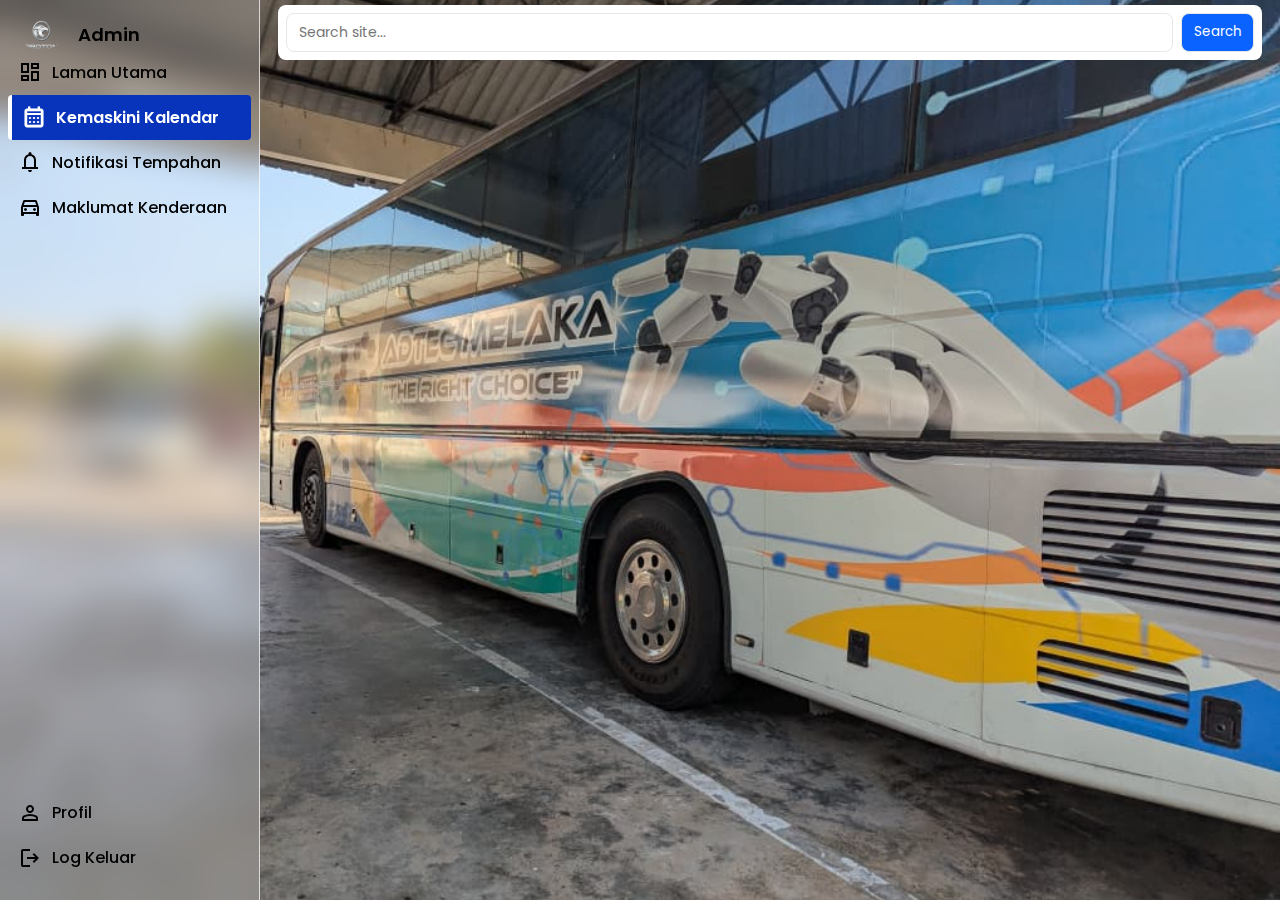
<file: PVBS/admin/pages/main/Booking.html>
<!DOCTYPE html>
<html lang="en">
<head>
  <meta charset="UTF-8" />
  <meta name="viewport" content="width=device-width, initial-scale=1.0"/>
  <title>Kemaskini Kalendar</title>
  <link rel="stylesheet" href="https://fonts.googleapis.com/css2?family=Material+Symbols+Outlined" />

</head>

<body>
  <!-- Global search bar (inserted) -->
  <header class="topbar" role="banner">
    <div class="search-wrap">
      <input id="globalSearch" class="search-input" type="search" placeholder="Search site..." aria-label="Search">
      <button class="search-btn" type="button" onclick="globalSearch()" aria-label="Search">Search</button>
    </div>
  </header>
  <style>
    /* Keep the topbar positioned but transparent; the search-wrap is the white box */
    .topbar{position:fixed;left:260px;right:0;top:0;height:64px;display:flex;align-items:center;padding:0 18px;background:transparent;backdrop-filter:none;z-index:999}
    .search-wrap{max-width:1100px;width:100%;display:flex;gap:8px;background:#ffffff;padding:8px;border-radius:8px}
    .search-input{flex:1;padding:8px 12px;border:1px solid #e5e7eb;border-radius:8px;font-size:14px;background:#fff}
    .search-btn{padding:8px 12px;border-radius:8px;border:1px solid #e5e7eb;background:#0b63ff;color:#fff;cursor:pointer}
    /* space the page so header doesn't overlap */
    .kotak,.content,main{margin-top:84px}
    .kotak, main, .content { margin-left: 260px; }
    @media(max-width:800px){.topbar{left:0} .kotak,.content,main{margin-left:0}}
  </style>
  <script>
    function globalSearch(){
      const q=document.getElementById('globalSearch').value.trim();
      if(!q) return;
      const found = document.querySelectorAll('body *:not(script):not(style)');
      for(const el of found){
        if(el.textContent && el.textContent.toLowerCase().includes(q.toLowerCase())){
          el.scrollIntoView({behavior:'smooth',block:'center'});
          el.style.outline='3px solid #ffea00';
          setTimeout(()=>el.style.outline='',3000);
          return;
        }
      }
      alert('No results on this page.');
    }
  </script>

  <style>
    @import url("https://fonts.googleapis.com/css2?family=Poppins:wght@400;500;600&display=swap");

* {
  margin: 0;
  padding: 0;
  box-sizing: border-box;
  font-family: "Poppins", sans-serif;
}

body {
  height: 100vh;
  width: 100%;
  background-image: url('/PVBS/IMG/Bas4.jpg') ;
  background-position: center;
  background-size: cover;
  background-repeat: no-repeat;
}

.sidebar {
  position: fixed;
  top: 0;
  left: 0;
  width: 260px;
  height: 100%;
  background: rgba(255, 255, 255, 0.2);
  backdrop-filter: blur(17px);
  border-right: 1px solid rgba(255, 255, 255, 0.7);
  transition: width 0.3s ease;
  display: flex;
  flex-direction: column;
  justify-content: flex-start;
  padding: 20px 0;
}

/* Kalau collapsed */
.sidebar.collapsed {
  width: 110px;
}

.logo {
  display: flex;
  align-items: center;
  padding: 0 20px;
  color: #000;
}

.logo img {
  width: 43px;
  border-radius: 50%;
}

.logo h2 {
  font-size: 1.15rem;
  font-weight: 600;
  margin-left: 15px;
}

/* Kalau collapsed, sembunyikan text logo */
.sidebar.collapsed .logo h2 {
  display: none;
}

/* Toggle button */
.toggle-btn {
  background: none;
  border: none;
  cursor: pointer;
  padding: 10px 20px;
  font-size: 20px;
  text-align: left;
  color: #000;
}

.links {
  list-style: none;
  padding: 0 8px;
}

.links li {
  display: flex;
  align-items: center;
  border-radius: 4px;
  transition: background 0.3s;
  padding: 10px;
}

.links li:hover {
  cursor: pointer;
  background: #fff;
}

.links li span {
  padding-right: 10px;
  font-size: 24px;
  color: #000;
}

.links li a {
  color: #000;
  text-decoration: none;
  font-weight: 500;
  white-space: nowrap;
}

/* Kalau collapsed,*/
.sidebar.collapsed .links li a {
  color: transparent;
  width: 40px;      /* or your icon width */
  overflow: hidden;
  white-space: nowrap;
  transition: color 0.2s, width 0.2s;
  pointer-events: auto; /* Ensure links are still clickable */
}

/* Hover (biar simple) */
.links li:hover {
  cursor: pointer;
  background: rgba(0,0,0,0.05); /* kelabu lembut bila hover */
}

/* Active (selected) */
.links li.active {
  background: #0734bb !important;      /* Dark blue background */
  border-left: 4px solid #ffffff;
}

.links li.active a,
.links li.active span {
  color: #fff !important;              /* White text/icon for contrast */
  font-weight: 600;
}


.bottom-links {
  margin-top: auto;
}

  </style>


  <aside class="sidebar">
    <div class="logo">
  <img src="/PVBS/IMG/PROTON.png" alt="logo">
      <h2>Admin</h2>
    </div>
  

    <ul class="links main-links">
      <li>
        <span class="material-symbols-outlined">dashboard</span>
  <a href="dashboard.html">Laman Utama</a>
      </li>
      <li class="active">
        <span class="material-symbols-outlined">calendar_month</span>
  <a href="Booking.html">Kemaskini Kalendar</a>
      </li>
      <li>
        <span class="material-symbols-outlined">notifications</span>
        <a href="/admin/pages/main/notification.html">Notifikasi Tempahan</a>
      </li>
       <li>
        <span class="material-symbols-outlined">directions_car</span>
        <a href="/admin/pages/main/vehicle.html">Maklumat Kenderaan</a>
      </li>
    </ul>
 
    <ul class="links bottom-links">
      <li>
        <span class="material-symbols-outlined">person</span>
        <a href="/admin/pages/main/bottom/profile.html">Profil</a>
      </li>
      <li class="logout-link">
        <span class="material-symbols-outlined">logout</span>
        <a href="#">Log Keluar</a>
      </li>
    </ul>
  </aside>

  <!-- Logout confirmation modal -->
  <div id="logoutModal" class="modal" aria-hidden="true">
    <div class="modal-backdrop" tabindex="-1"></div>
    <div class="modal-panel" role="dialog" aria-modal="true" aria-labelledby="logoutTitle">
      <h3 id="logoutTitle">Sahkan Log Keluar</h3>
      <p>Adakah anda pasti mahu log keluar?</p>
      <div class="modal-actions">
        <button id="confirmLogout" class="btn primary">Ya, Log Keluar</button>
        <button id="cancelLogout" class="btn">Tidak</button>
      </div>
    </div>
  </div>

  <style>
    /* Logout modal (local styles) */
    .modal { display: none; position: fixed; inset: 0; z-index: 9999; align-items: center; justify-content: center; }
    .modal[aria-hidden="false"] { display: flex; }
    .modal-backdrop { position: absolute; inset: 0; background: rgba(0,0,0,0.45); }
    .modal-panel { position: relative; background: #fff; border-radius: 10px; padding: 18px 20px; box-shadow: 0 8px 30px rgba(0,0,0,0.15); max-width: 360px; width: 90%; z-index: 1; text-align: center; }
    .modal-panel h3 { margin: 0 0 8px; font-size: 1.05rem; }
    .modal-panel p { margin: 0 0 12px; color: #444; }
    .modal-actions { display: flex; gap: 10px; justify-content: center; margin-top: 8px; }
    .btn { padding: 8px 14px; border-radius: 8px; border: 1px solid #ccc; background: #f5f5f5; cursor: pointer; }
    .btn.primary { background: #0c48fe; color: #fff; border-color: #0c48fe; }
  </style>

  <script>
    (function(){
      const logoutLink = document.querySelector('.logout-link a');
      if (!logoutLink) return;

      const modal = document.getElementById('logoutModal');
      const confirmBtn = document.getElementById('confirmLogout');
      const cancelBtn = document.getElementById('cancelLogout');
      const backdrop = modal.querySelector('.modal-backdrop');

      function openModal(href){
        modal.dataset.href = href;
        modal.setAttribute('aria-hidden', 'false');
        backdrop.addEventListener('click', closeModal);
      }

      function closeModal(){
        modal.setAttribute('aria-hidden', 'true');
        backdrop.removeEventListener('click', closeModal);
      }

      logoutLink.addEventListener('click', function(e){
        e.preventDefault();
        openModal(logoutLink.href);
      });

      cancelBtn.addEventListener('click', closeModal);

      confirmBtn.addEventListener('click', function(){
        closeModal();
        setTimeout(() => { window.location.href = logoutLink.href; }, 100);
      });
    })();
  </script>
  
</body>
</html>
</file>
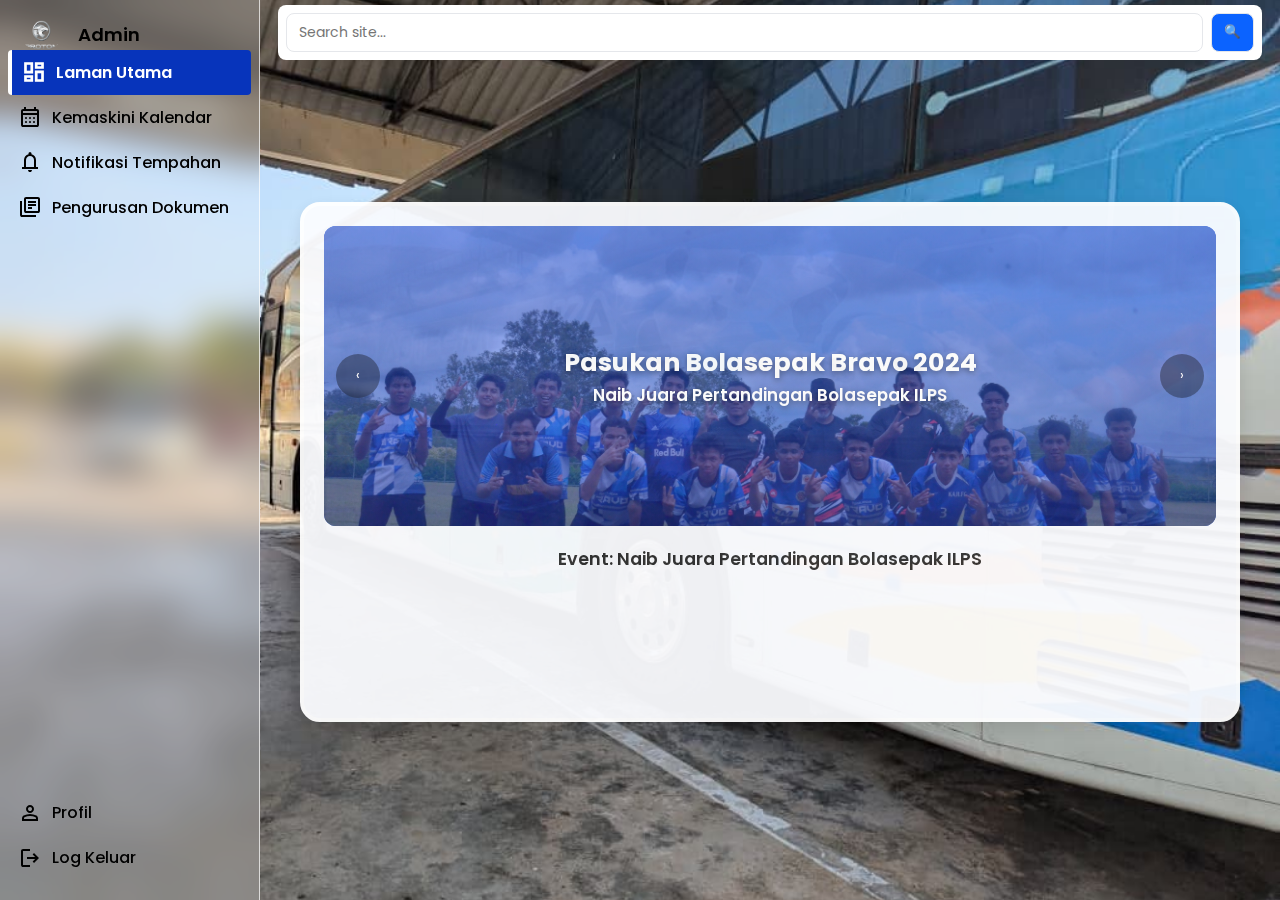
<file: PVBS/admin/pages/main/dashboard.html>
<!DOCTYPE html>
<html lang="en">
<head>
  <meta charset="UTF-8" />
  <meta name="viewport" content="width=device-width, initial-scale=1.0"/>
  <title>Dashboard</title>
  <link rel="stylesheet" href="https://fonts.googleapis.com/css2?family=Material+Symbols+Outlined" />
  <link href="https://fonts.googleapis.com/css2?family=Poppins:wght@400;500;600&display=swap" rel="stylesheet">
  <style>
    * { margin: 0; padding: 0; box-sizing: border-box; font-family: "Poppins", sans-serif; }
    body {
      height: 100vh; width: 100%;
  background-image: url('/PVBS/IMG/Bas4.jpg') ;
      background-position: center;
      background-size: cover;
      display: flex; justify-content: flex-end; align-items: center;
    }

    /* ===== Sidebar ===== */
    .sidebar {
      position: fixed; top: 0; left: 0;
      width: 260px; height: 100%;
      background: rgba(255, 255, 255, 0.2); backdrop-filter: blur(17px);
      border-right: 1px solid rgba(255, 255, 255, 0.7);
      display: flex; flex-direction: column; justify-content: flex-start;
      padding: 20px 0;
      z-index: 0; /* keep under banner */
    }
    .logo { display: flex; align-items: center; padding: 0 20px; color: #000; }
    .logo img { width: 43px; border-radius: 50%; }
  .logo h2 { font-size: 1.15rem; font-weight: 600; margin-left: 15px; display: block; }
    .links { list-style: none; padding: 0 8px; }
    .links li {
      display: flex; align-items: center; border-radius: 4px;
      transition: background 0.3s; padding: 10px;
    }
    .links li:hover { cursor: pointer; background: rgba(0,0,0,0.05); }
    .links li span { padding-right: 10px; font-size: 24px; color: #000; }
    .links li a {
      color: #000; text-decoration: none; font-weight: 500;
      white-space: nowrap; display: inline-block;
    }
    .links li.active {
      background: #0734bb !important; border-left: 4px solid #ffffff;
    }
    .links li.active a, .links li.active span {
      color: #fff !important; font-weight: 600;
    }
    .bottom-links { margin-top: auto; }

    /* ===== Kotak utama ===== */
    .kotak {
      max-width: 1200px;
      width: calc(100% - 320px);
      min-height: 520px;
      background: rgb(251, 252, 255);
      border: 4px solid #ffffff; border-radius: 20px;
      box-shadow: 0 6px 18px rgba(0,0,0,.1);
      display: flex; flex-direction: column; align-items: center;
      padding: 20px; font-size: 1.05rem; font-weight: 600;
        max-width: 1200px;
  width: calc(100% - 320px); /* ruang lebih sikit utk sidebar */
  margin-left: 140px; /* offset sikit bila sidebar kecil */
      margin: 60px auto; opacity: 0.95;
      position: relative; overflow: hidden; z-index: 0;
       transition: margin-left 0.3s ease, width 0.3s ease;
    }

    /* ===== Banner Scroll Event ===== */
    .event-box {
      height: 300px;
      color: #ffffff;
      display: flex;
      flex-direction: column;
      align-items: center;
      justify-content: center;
      border-radius: 12px;
      margin-bottom: 10px;
      transition: transform 0.3s;
      position: relative;
      overflow: hidden;
      background: #0c48fe;
      width: 100%;
    }
    .event-box img {
      position: absolute;
      inset: 0;
      width: 100%; height: 100%;
      object-fit: cover;
      z-index: 0;
      opacity: 1;
      transition: opacity 300ms ease-in-out, transform 300ms ease-in-out;
    }
    .event-box::after {
      content: "";
      position: absolute;
      inset: 0;
      background: linear-gradient(rgba(12,72,254,0.45), rgba(7,52,187,0.45));
      z-index: 1;
    }
    .event-box h2,
    .event-box .event-text {
      position: relative;
      z-index: 2;
      color: #fff;
      text-align: center;
      padding: 0 12px;
      text-shadow: 0 2px 6px rgba(0,0,0,0.4);
    }
    .nav-btn {
      position: absolute;
      top: 50%; transform: translateY(-50%);
      z-index: 4;
      background: rgba(0,0,0,0.35);
      color: #fff;
      border: none; width: 44px; height: 44px;
      border-radius: 44px;
      display: flex; align-items: center; justify-content: center;
      cursor: pointer; backdrop-filter: blur(4px);
    }
    .nav-btn.left { left: 12px; }
    .nav-btn.right { right: 12px; }
    .nav-btn:hover { background: rgba(0,0,0,0.55); }
    .event-details {
      padding: 10px 0;
      font-size: 1.1rem;
      color: #333;
    }

    /* make kotak sit to the right of the fixed 260px sidebar */
    .kotak {
      margin-left: 300px; /* push banner more right so it doesn't overlap */
      width: calc(100% - 340px);
      z-index: 2; /* above the sidebar */
    }
    .event-details span { font-weight: 600; }

    /* ===== Modal Logout ===== */
    .modal { display: none; position: fixed; inset: 0; z-index: 9999; align-items: center; justify-content: center; }
    .modal[aria-hidden="false"] { display: flex; }
    .modal-backdrop { position: absolute; inset: 0; background: rgba(0,0,0,0.45); }
    .modal-panel {
      position: relative; background: #fff; border-radius: 10px;
      padding: 18px 20px; box-shadow: 0 8px 30px rgba(0,0,0,0.15);
      max-width: 360px; width: 90%; z-index: 1; text-align: center;
    }
    .modal-panel h3 { margin: 0 0 8px; font-size: 1.05rem; }
    .modal-panel p { margin: 0 0 12px; color: #444; }
    .modal-actions { display: flex; gap: 10px; justify-content: center; margin-top: 8px; }
    .btn { padding: 8px 14px; border-radius: 8px; border: 1px solid #ccc; background: #f5f5f5; cursor: pointer; }
    .btn.primary { background: #0c48fe; color: #fff; border-color: #0c48fe; }
  </style>
</head>
<body>
  <!-- Global search bar (inserted) -->
  <header class="topbar" role="banner">
    <div class="search-wrap">
      <input id="globalSearch" class="search-input" type="search" placeholder="Search site..." aria-label="Search">
      <button class="search-btn" type="button" onclick="globalSearch()" aria-label="Search">🔍</button>
    </div>
  </header>
  <style>
    /* topbar: keep positioned; search container (search-wrap) is white */
    .topbar{position:fixed;left:260px;right:0;top:0;height:64px;display:flex;align-items:center;padding:0 18px;background:transparent;backdrop-filter:none;z-index:999}
    .search-wrap{max-width:1100px;width:100%;display:flex;gap:8px;background:#ffffff;padding:8px;border-radius:8px}
    /* make the input white to match the container */
    .search-input{flex:1;padding:8px 12px;border:1px solid #e5e7eb;border-radius:8px;font-size:14px;background:#fff}
    .search-btn{padding:8px 12px;border-radius:8px;border:1px solid #e5e7eb;background:#0b63ff;color:#fff;cursor:pointer}
    .kotak,.content,main{margin-top:84px}
    @media(max-width:800px){.topbar{left:0} .kotak,.content,main{margin-left:0}}
  </style>
  <script>
    function globalSearch(){
      const q=document.getElementById('globalSearch').value.trim();
      if(!q) return;
      const found = document.querySelectorAll('body *:not(script):not(style)');
      for(const el of found){
        if(el.textContent && el.textContent.toLowerCase().includes(q.toLowerCase())){
          el.scrollIntoView({behavior:'smooth',block:'center'});
          el.style.outline='3px solid #ffea00';
          setTimeout(()=>el.style.outline='',3000);
          return;
        }
      }
      alert('No results on this page.');
    }
  </script>

  <!-- Sidebar -->
  <aside class="sidebar">
    <div class="logo">
  <img src="/PVBS/IMG/PROTON.png" alt="logo">
      <h2>Admin</h2>
    </div>
    <ul class="links main-links">
      <li class="active"><span class="material-symbols-outlined">dashboard</span><a href="#">Laman Utama</a></li>
      <li><span class="material-symbols-outlined">calendar_month</span><a href="Booking.html">Kemaskini Kalendar</a></li>
      <li><span class="material-symbols-outlined">notifications</span><a href="notification.html">Notifikasi Tempahan</a></li>
      <li><span class="material-symbols-outlined">library_books</span><a href="vehicle.html">Pengurusan Dokumen</a></li>
    </ul>
    <ul class="links bottom-links">
      <li><span class="material-symbols-outlined">person</span><a href="/admin/pages/main/bottom/profile.html">Profil</a></li>
      <li class="logout-link"><span class="material-symbols-outlined">logout</span><a href="#">Log Keluar</a></li>
    </ul>
  </aside>

  <!-- Kotak content -->
  <div class="kotak">
    <!-- Banner scroll event -->
    <div class="event-box" id="carouselBox">
      <h2 id="carouselTitle">Event Gallery</h2>
  <img id="carouselImg" src="/PVBS/IMG/itvsmk.jpg" alt="Event image">
      <button class="nav-btn left" id="prevBtn" aria-label="Previous">‹</button>
      <button class="nav-btn right" id="nextBtn" aria-label="Next">›</button>
      <p class="event-text" id="carouselCaption">Seminar ICT Management, 10:00 AM - 12:00 PM</p>
    </div>

    <!-- Text bawah kotak -->
    <div class="event-details">
      <p id="ongoingEvent">Tiada event semasa</p>
    </div>
  </div>

  <!-- Logout Modal -->
  <div id="logoutModal" class="modal" aria-hidden="true">
    <div class="modal-backdrop"></div>
    <div class="modal-panel" role="dialog" aria-modal="true" aria-labelledby="logoutTitle">
      <h3 id="logoutTitle">Sahkan Log Keluar</h3>
      <p>Adakah anda pasti mahu log keluar?</p>
      <div class="modal-actions">
        <button id="confirmLogout" class="btn primary">Ya, Log Keluar</button>
        <button id="cancelLogout" class="btn">Tidak</button>
      </div>
    </div>
  </div>

  <script>
    // ==== Logout Modal ====
    (function(){
      const logoutLink = document.querySelector('.logout-link a');
      if (!logoutLink) return;
      const modal = document.getElementById('logoutModal');
      const confirmBtn = document.getElementById('confirmLogout');
      const cancelBtn = document.getElementById('cancelLogout');

      logoutLink.addEventListener('click', function(e){
        e.preventDefault();
        modal.dataset.href = 'logout.html';
        modal.setAttribute('aria-hidden', 'false');
      });
      confirmBtn.addEventListener('click', function(){
        const href = modal.dataset.href || logoutLink.getAttribute('href');
        if (href) window.location.href = href;
        else modal.setAttribute('aria-hidden', 'true');
      });
      cancelBtn.addEventListener('click', closeModal);
      modal.querySelector('.modal-backdrop').addEventListener('click', closeModal);
      document.addEventListener('keydown', function(e){ if (e.key === 'Escape') closeModal(); });
      function closeModal(){
        modal.setAttribute('aria-hidden', 'true');
        delete modal.dataset.href;
      }
    })();

    // ==== Banner Scroll Event ====
    const images = [
  { src: '/PVBS/IMG/bravos.jpg', title: 'Pasukan Bolasepak Bravo 2024', caption: 'Naib Juara Pertandingan Bolasepak ILPS' },
  { src: '/PVBS/IMG/match.jpg', title: 'IT VS MEKANIKAL', caption: 'Pertembungan Dua Jabatan' },
  { src: '/PVBS/IMG/unity.jpg', title: 'Hari Sukan ILPS', caption: 'Sambutan Meriah, Persaingan Sihat 4 Kontinjen' }
    ];
    let current = 0;
    const imgEl = document.getElementById('carouselImg');
    const titleEl = document.getElementById('carouselTitle');
    const captionEl = document.getElementById('carouselCaption');
    const ongoingEvent = document.getElementById('ongoingEvent');
    const prevBtn = document.getElementById('prevBtn');
    const nextBtn = document.getElementById('nextBtn');
    const box = document.getElementById('carouselBox');

    function showIndex(i) {
      current = (i + images.length) % images.length;
      const item = images[current];
      imgEl.style.opacity = 0;
      setTimeout(() => {
        imgEl.src = item.src;
        imgEl.alt = item.title;
        titleEl.textContent = item.title;
        captionEl.textContent = item.caption;
        ongoingEvent.innerHTML = `<span>Event:</span> ${item.caption}`;
        imgEl.style.opacity = 1;
      }, 220);
      box.classList.add('scrolled');
      clearTimeout(box._scrolledTimer);
      box._scrolledTimer = setTimeout(() => box.classList.remove('scrolled'), 700);
    }
    prevBtn.addEventListener('click', () => showIndex(current - 1));
    nextBtn.addEventListener('click', () => showIndex(current + 1));
    document.addEventListener('keydown', (e) => {
      if(e.key === 'ArrowLeft') showIndex(current - 1);
      if(e.key === 'ArrowRight') showIndex(current + 1);
    });
    showIndex(0);
    let autoplayId = setInterval(() => showIndex(current + 1), 6000);
    box.addEventListener('mouseenter', () => clearInterval(autoplayId));
    box.addEventListener('mouseleave', () => autoplayId = setInterval(() => showIndex(current + 1), 6000));
  </script>
</body>
</html>
</file>
<file: PVBS/staffs/register.css>
/* Gradient background */
body {
  margin: 0;
  padding: 0;
  height: 100vh;
  font-family: 'Segoe UI', sans-serif;
  background-image: url('/PVBS/IMG/background.png');
  background-size: cover;
  background-position: center;
  background-repeat: no-repeat;
  display: flex;
  align-items: center;
  justify-content: center;
}

/* Container box */
.login-box {
 background: rgba(0, 0, 0, 0.389); /* gelap kabur */
  backdrop-filter: blur(1px);
  padding: 30px; /* kurang sikit */
  width: 320px;  /* tambahkan ni untuk kawal lebar */
  border-radius: 20px;
  text-align: center;
}




.login-box h2 {
  margin-bottom: 20px;
  color: white;
}

/* Input field */
.login-box input[type="text"],
.login-box input[type="password"] {
  width: 100%;
  margin-bottom: 24px; /* Tambah spacing */
  padding: 12px 15px;
  border: 1px solid #0bf3ff;
  border-radius: 8px;
  background-color: #ffffff;
  outline: none;
  box-sizing: border-box; /* <-- Ini penting */

}

/* Remember & forgot password */
.options {
  display: flex;
  justify-content: space-between;
  align-items: center;
  font-size: 0.9em;
  margin-bottom: 20px;
  color: #ffffff;
}

.options a {
  color: #10dbff;
  text-decoration: none;
}

/* Login button */
.login-box button {
  width: 100%;
  padding: 12px;
  background-color: #4dbeff;
  border: none;
  border-radius: 8px;
  color: white;
  font-weight: bold;
  cursor: pointer;
  transition: background 0.3s;
}

.login-box button:hover {
  background-color: #1a45df;
}

/* Create account */
.signup-text {
  margin-top: 15px;
  font-size: 0.9em;
  color : white;
}

.signup-text a {
  color: #07a4ff;
  text-decoration: none;
}
</file>
<file: PVBS/staffs/formstaff.css>
/* Gradient background */
body {
  margin: 0;
  padding: 0;
  height: 100vh;
  font-family: 'Segoe UI', sans-serif;
  background-image: url('/PVBS/IMG/background.png');
  background-size: cover;
  background-position: center;
  background-repeat: no-repeat;
  display: flex;
  align-items: center;
  justify-content: center;
}

/* Container box */
.login-box {
   background: rgba(0, 0, 0, 0.389); /* gelap kabur */
  backdrop-filter: blur(3px);
  padding: 30px; /* kurang sikit */
  width: 320px;  /* tambahkan ni untuk kawal lebar */
  border-radius: 20px;
  text-align: center;
}




.login-box h2 {
  margin-bottom: 20px;
  color: white;
}

/* Input field */
.login-box input[type="text"],
.login-box input[type="password"] {
  width: 100%;
  margin-bottom: 24px; /* Tambah spacing */
  padding: 12px 15px;
  border: 1px solid #0bf3ff;
  border-radius: 8px;
  background-color: #ffffff;
  outline: none;
  box-sizing: border-box; /* <-- Ini penting */

}

/* Remember & forgot password */
.options {
  display: flex;
  justify-content: space-between;
  align-items: center;
  font-size: 0.9em;
  margin-bottom: 20px;
  color: #ffffff;
}

.options a {
  color: #10dbff;
  text-decoration: none;
}

/* Login button */
.login-box button {
  width: 100%;
  padding: 12px;
  background-color: #4dbeff;
  border: none;
  border-radius: 8px;
  color: white;
  font-weight: bold;
  cursor: pointer;
  transition: background 0.3s;
}

.login-box button:hover {
  background-color: #1a45df;
}

/* Create account */
.signup-text {
  margin-top: 15px;
  font-size: 0.9em;
  color : white;
}

.signup-text a {
  color: #07a4ff;
  text-decoration: none;
}
</file>
<file: PVBS/staffs/pages/notification.css>
@import url("https://fonts.googleapis.com/css2?family=Poppins:wght@400;500;600&display=swap");

* {
  margin: 0;
  padding: 0;
  box-sizing: border-box;
  font-family: "Poppins", sans-serif;
}

body {
  height: 100vh;
  width: 100%;
  background-image: url('/PVBS/IMG/Bas4.jpg');
  background-position: center;
  background-size: cover;
  background-repeat: no-repeat;
}

.sidebar {
  position: fixed;
  top: 0;
  left: 0;
  width: 260px;
  height: 100%;
  background: rgba(255, 255, 255, 0.2);
  backdrop-filter: blur(17px);
  border-right: 1px solid rgba(255, 255, 255, 0.7);
  transition: width 0.3s ease;
  display: flex;
  flex-direction: column;
  justify-content: flex-start;
  padding: 20px 0;
}

/* Kalau collapsed */
.sidebar.collapsed {
  width: 110px;
}

.logo {
  display: flex;
  align-items: center;
  padding: 0 20px;
  color: #000;
}

.logo img {
  width: 43px;
  border-radius: 50%;
}

.logo h2 {
  font-size: 1.15rem;
  font-weight: 600;
  margin-left: 15px;
}

/* Kalau collapsed, sembunyikan text logo */
.sidebar.collapsed .logo h2 {
  display: none;
}

/* Toggle button */
.toggle-btn {
  background: none;
  border: none;
  cursor: pointer;
  padding: 10px 20px;
  font-size: 20px;
  text-align: left;
  color: #000;
}

.links {
  list-style: none;
  padding: 0 8px;
}

.links li {
  display: flex;
  align-items: center;
  border-radius: 4px;
  transition: background 0.3s;
  padding: 10px;
}

.links li:hover {
  cursor: pointer;
  background: #fff;
}

.links li span {
  padding-right: 10px;
  font-size: 24px;
  color: #000;
}

.links li a {
  color: #000;
  text-decoration: none;
  font-weight: 500;
  white-space: nowrap;
}

/* Kalau collapsed,*/
.sidebar.collapsed .links li a {
  color: transparent;
  width: 40px;      /* or your icon width */
  overflow: hidden;
  white-space: nowrap;
  transition: color 0.2s, width 0.2s;
  pointer-events: auto; /* Ensure links are still clickable */
}

/* Hover (biar simple) */
.links li:hover {
  cursor: pointer;
  background: rgba(0,0,0,0.05); /* kelabu lembut bila hover */
}

/* Active (selected) */
.links li.active {
  background: #0734bb !important;      /* Dark blue background */
  border-left: 4px solid #ffffff;
}

.links li.active a,
.links li.active span {
  color: #fff !important;              /* White text/icon for contrast */
  font-weight: 600;
}


.bottom-links {
  margin-top: auto;
}
</file>
